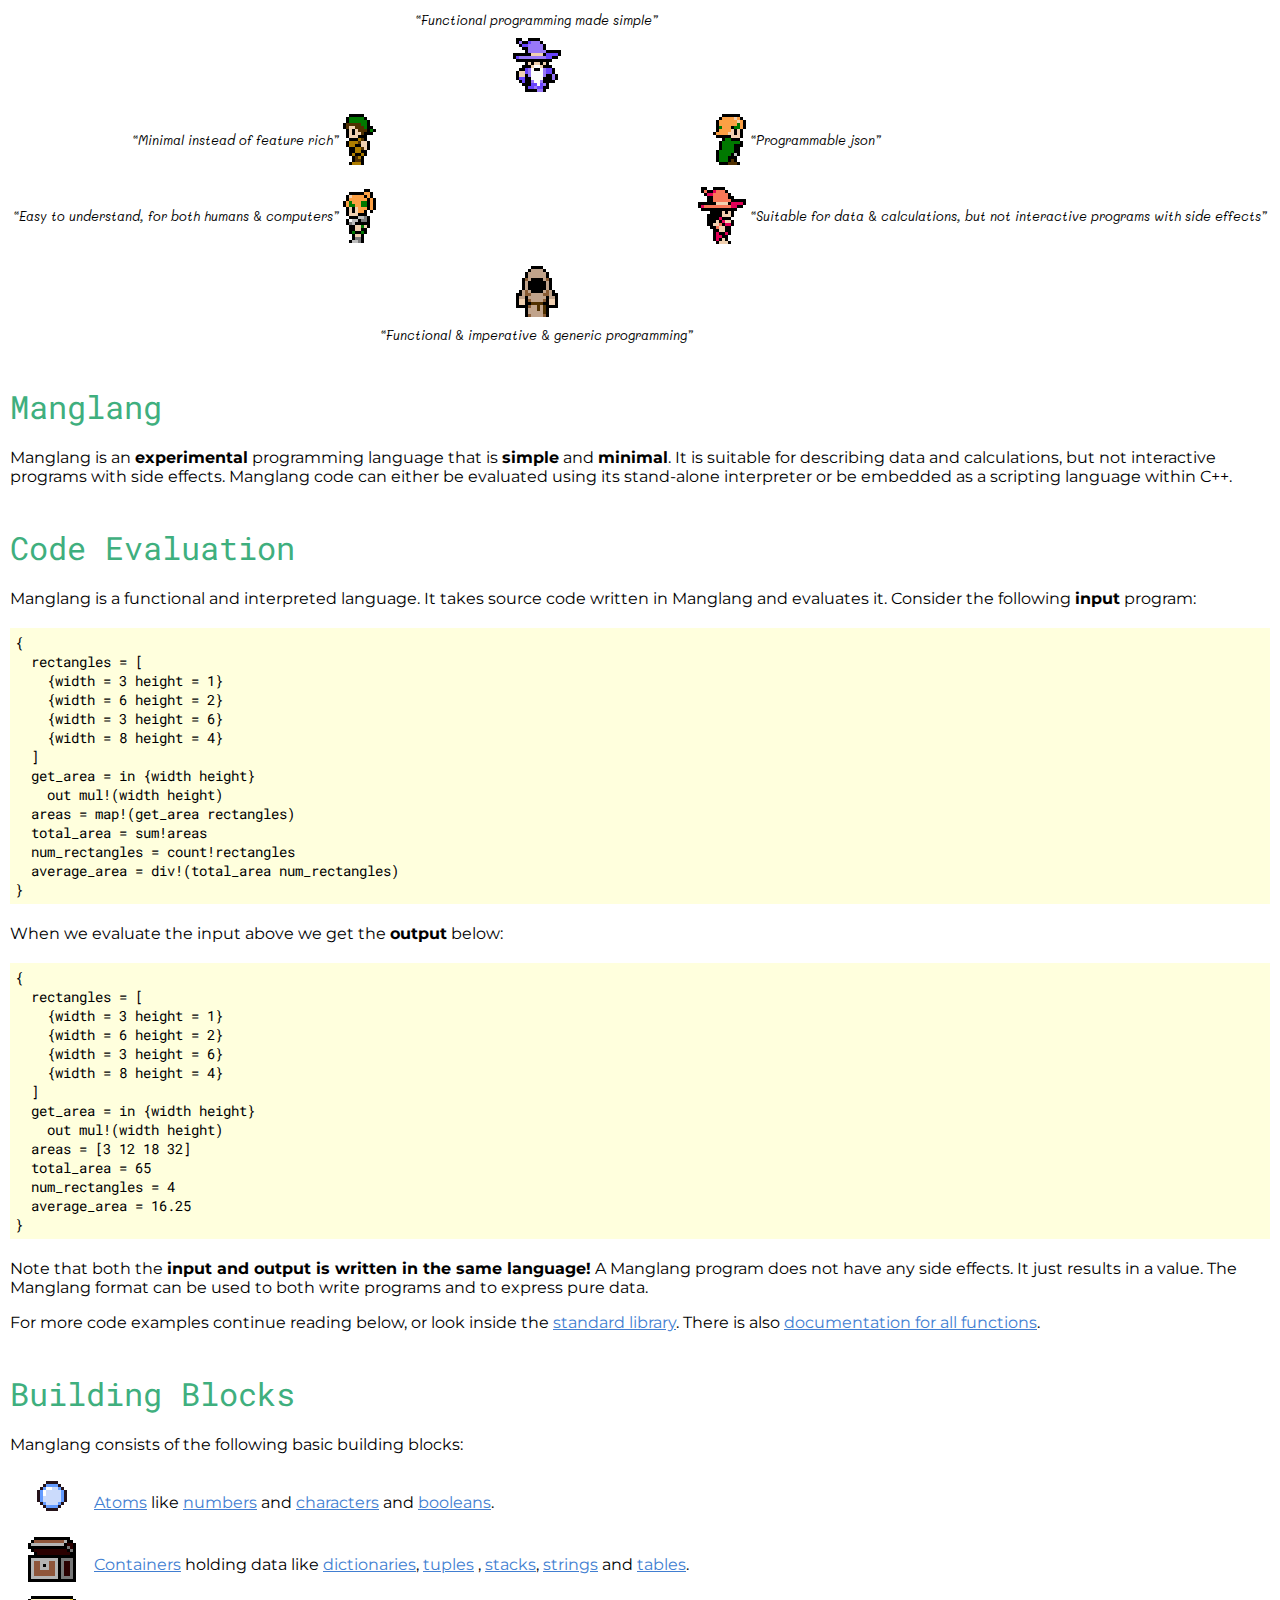
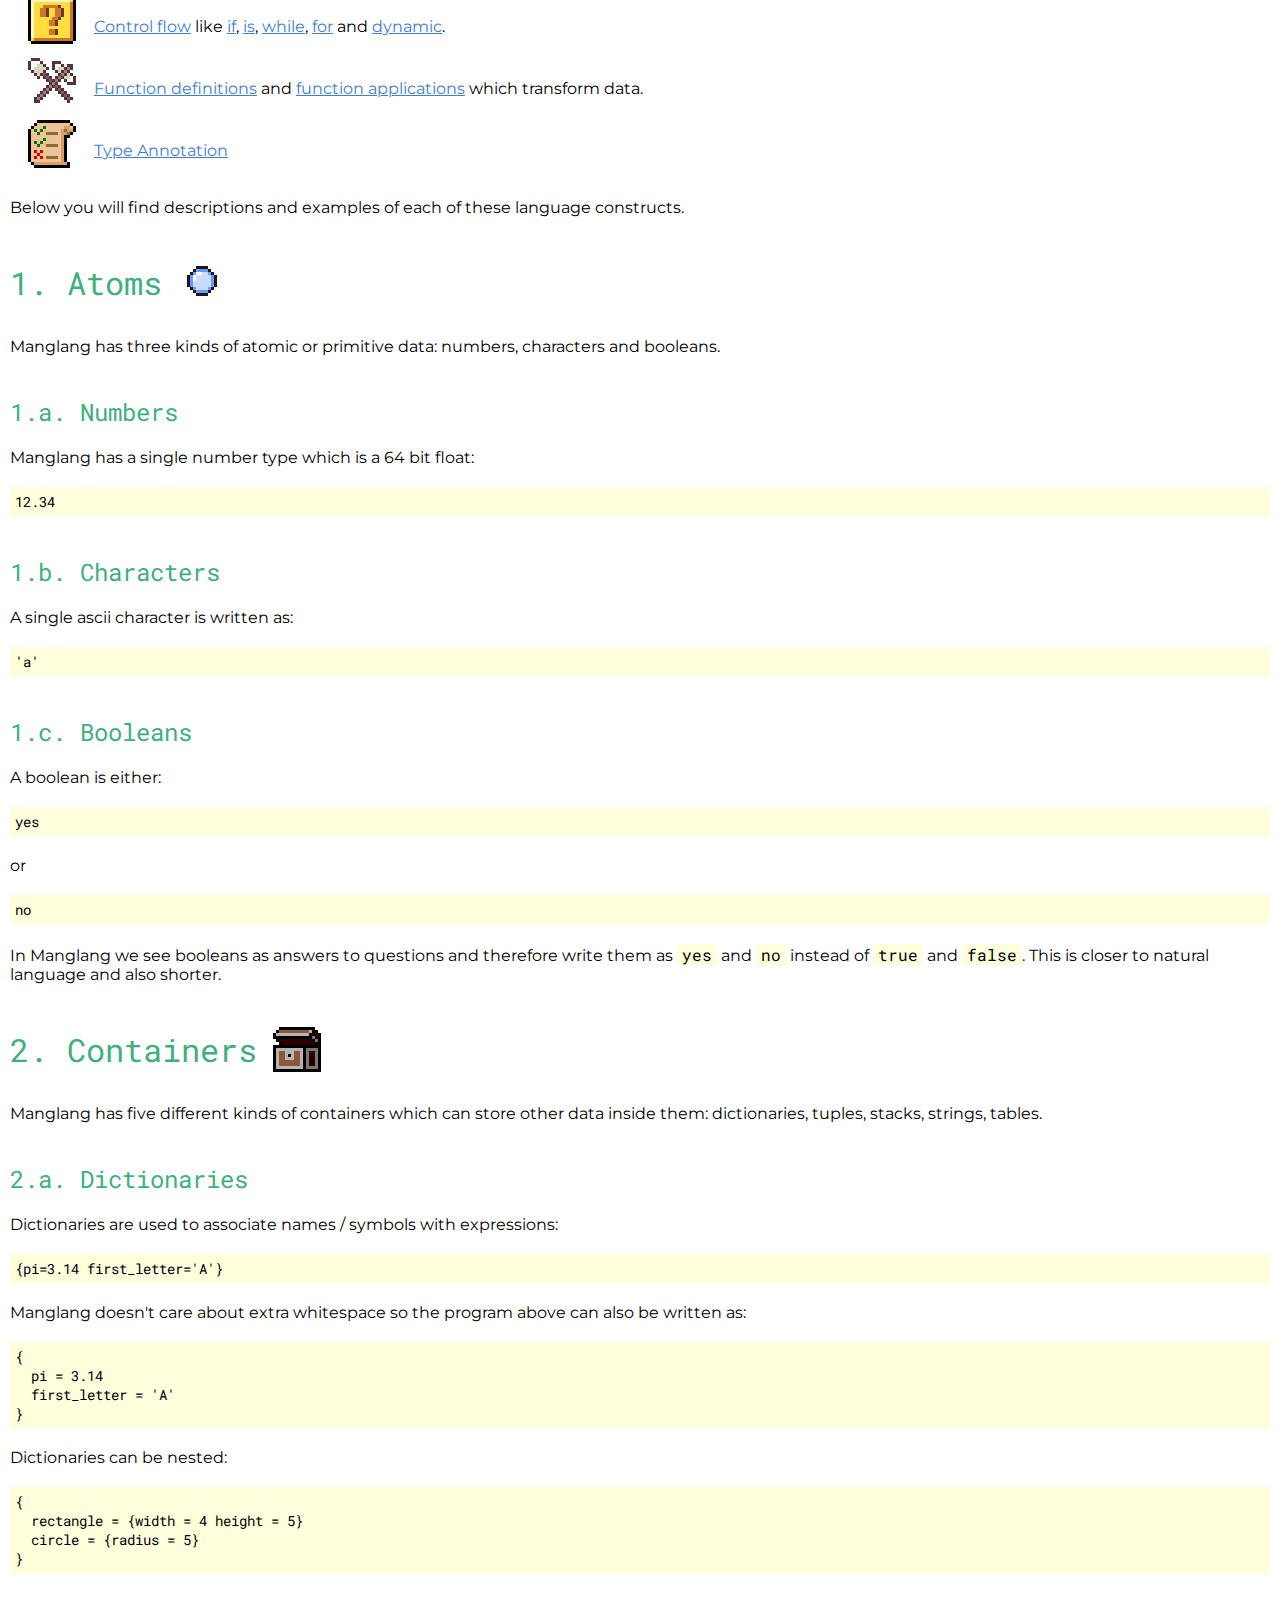
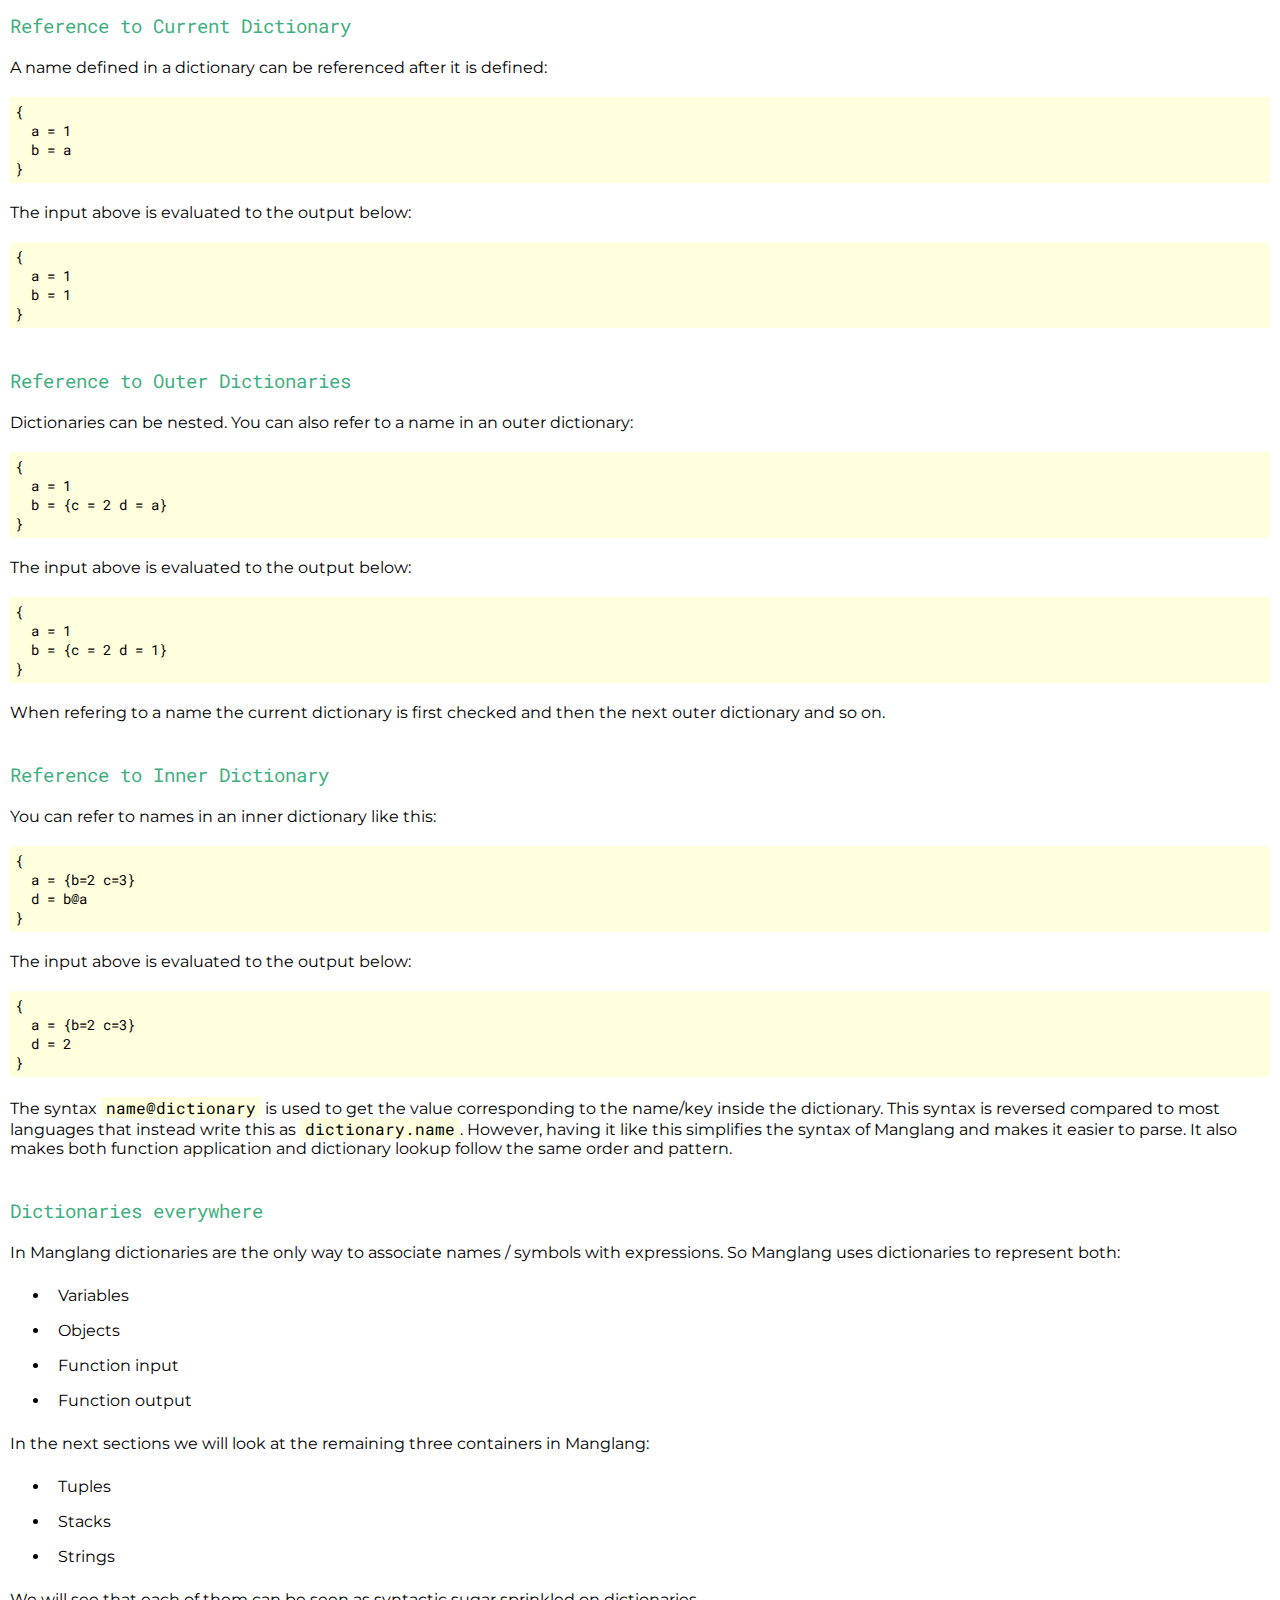
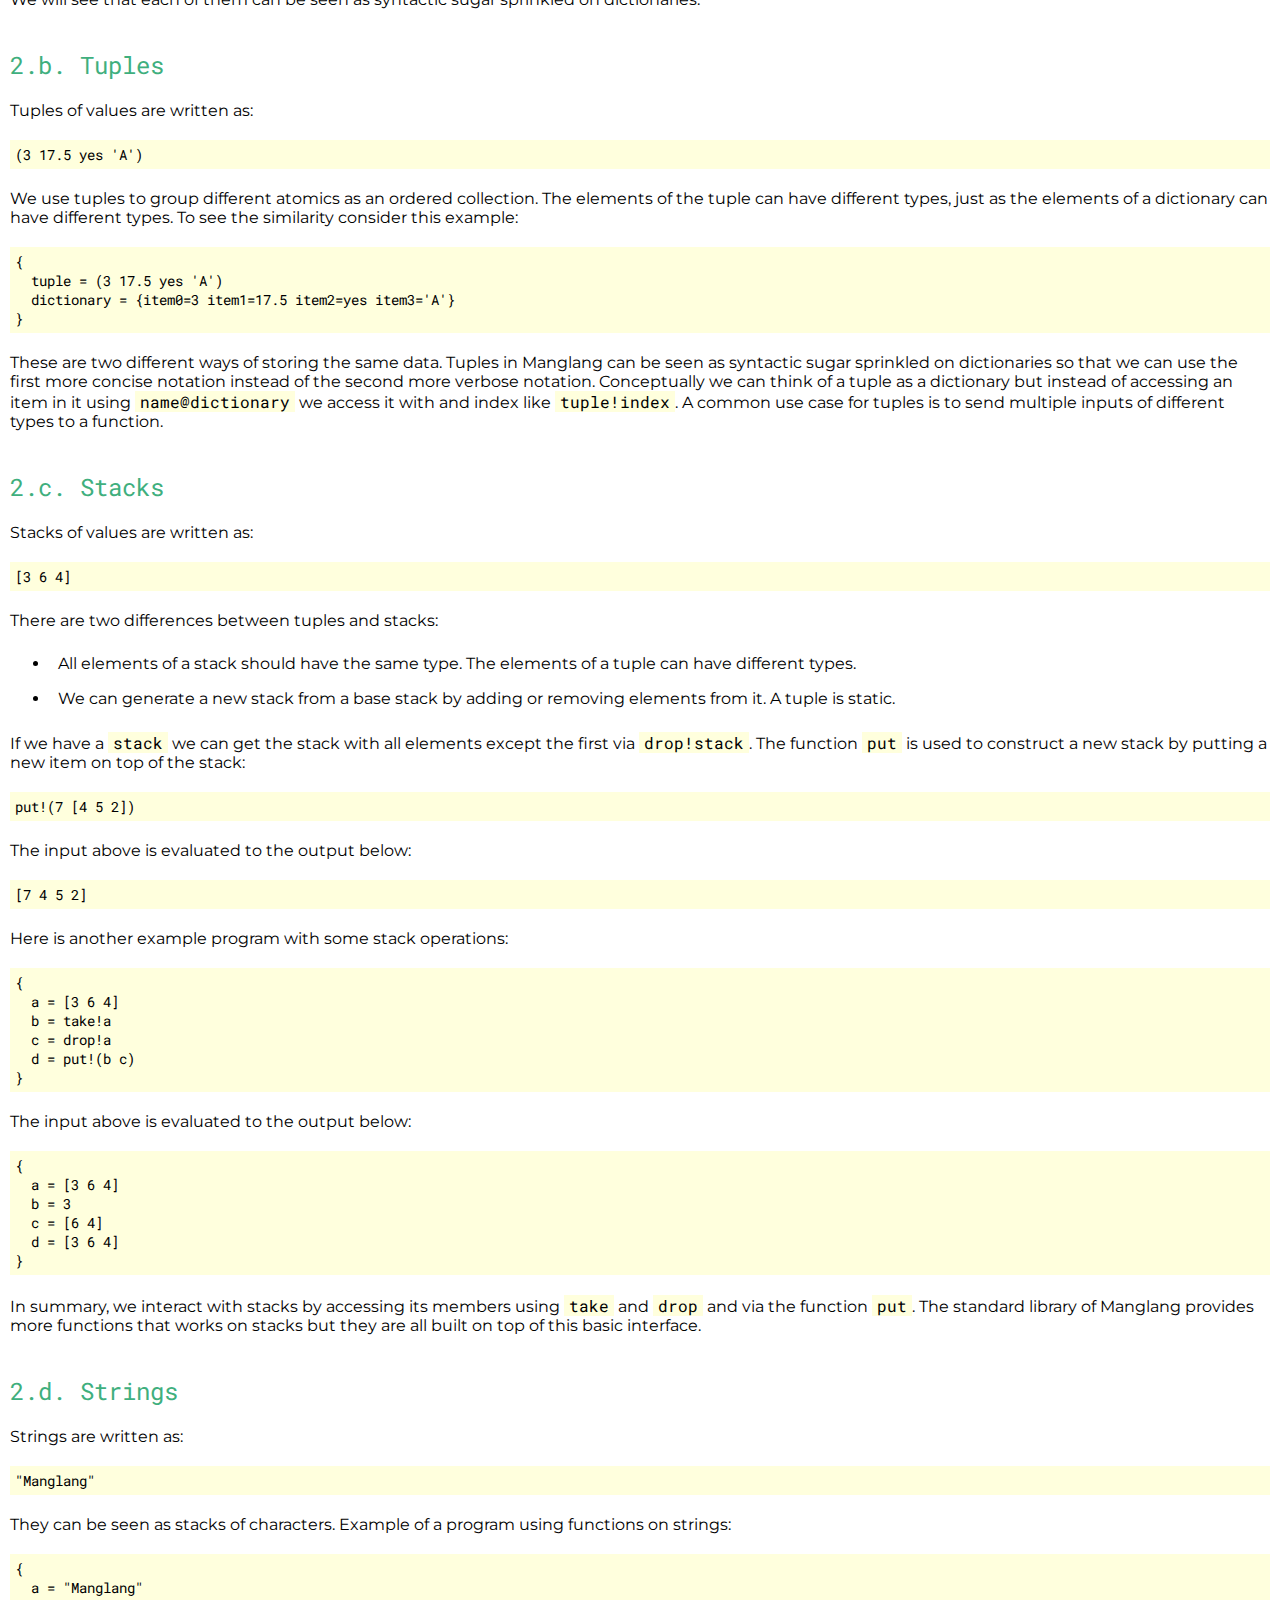
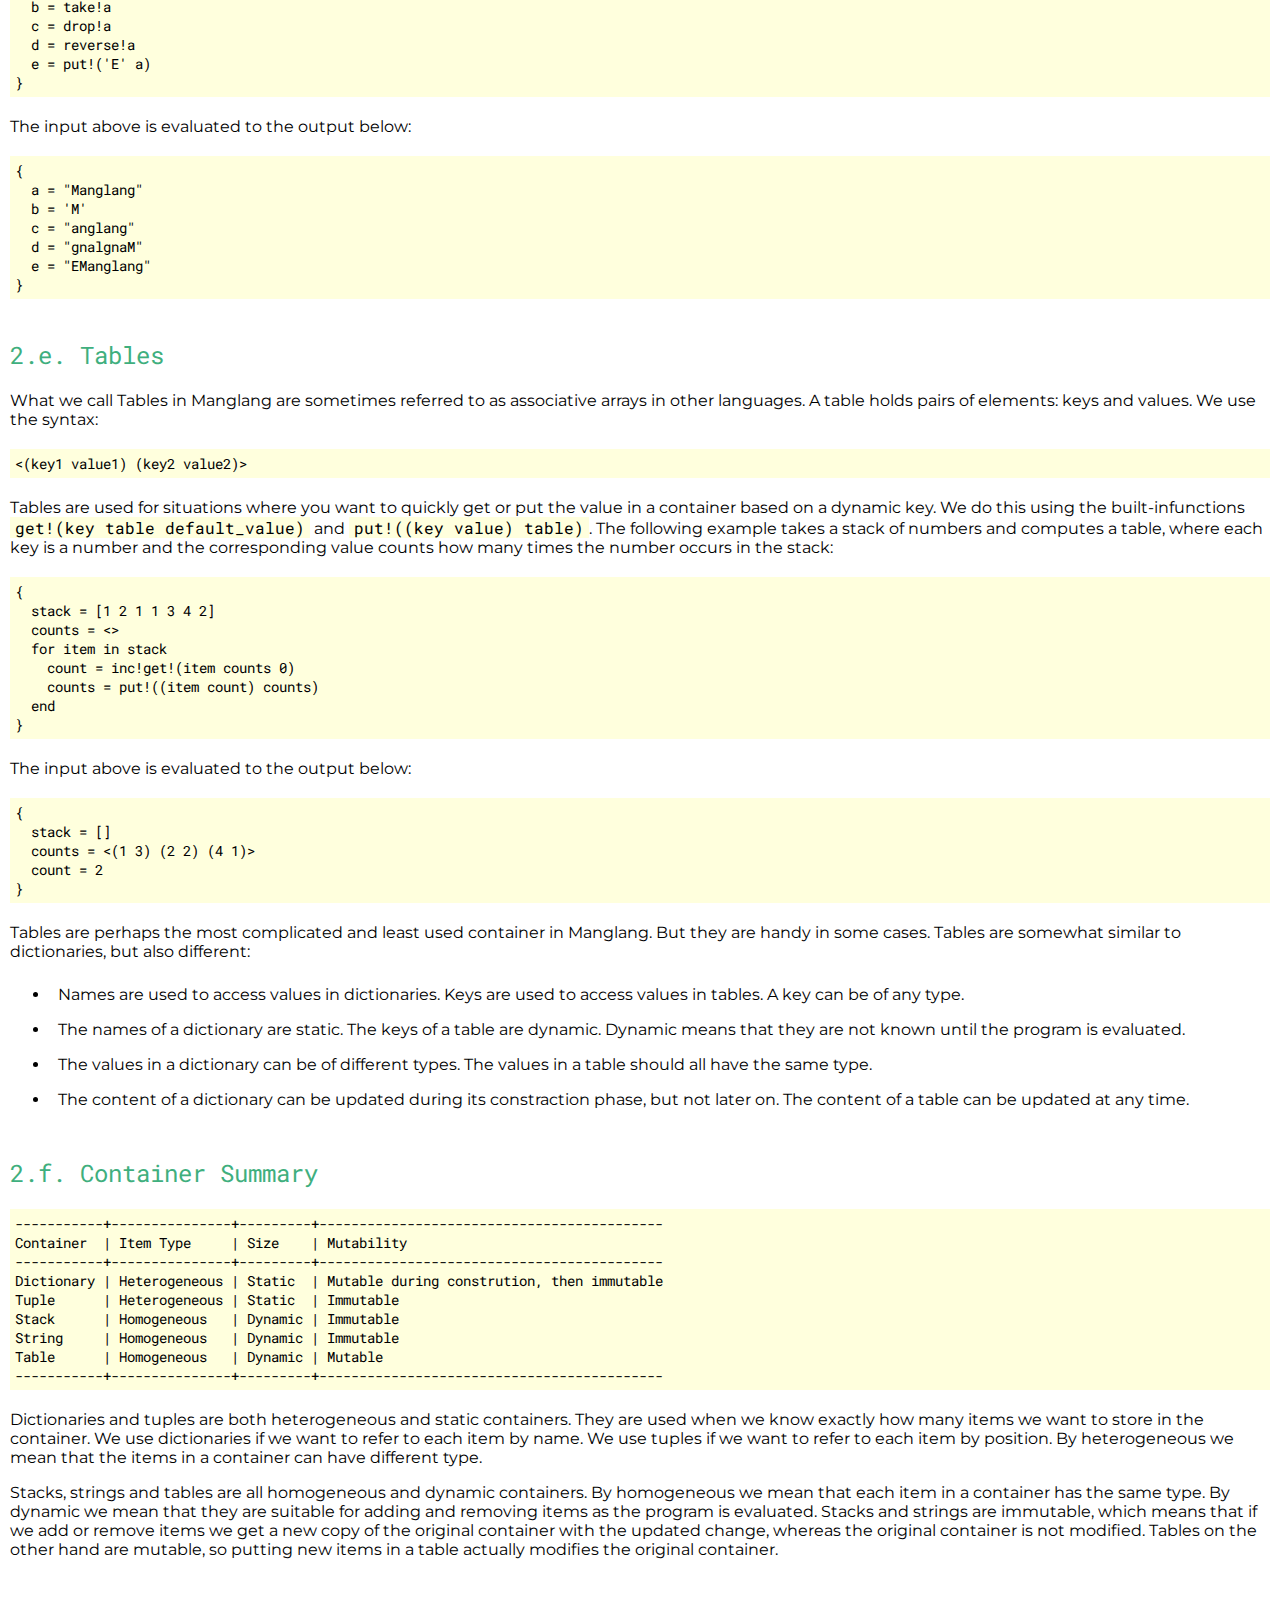
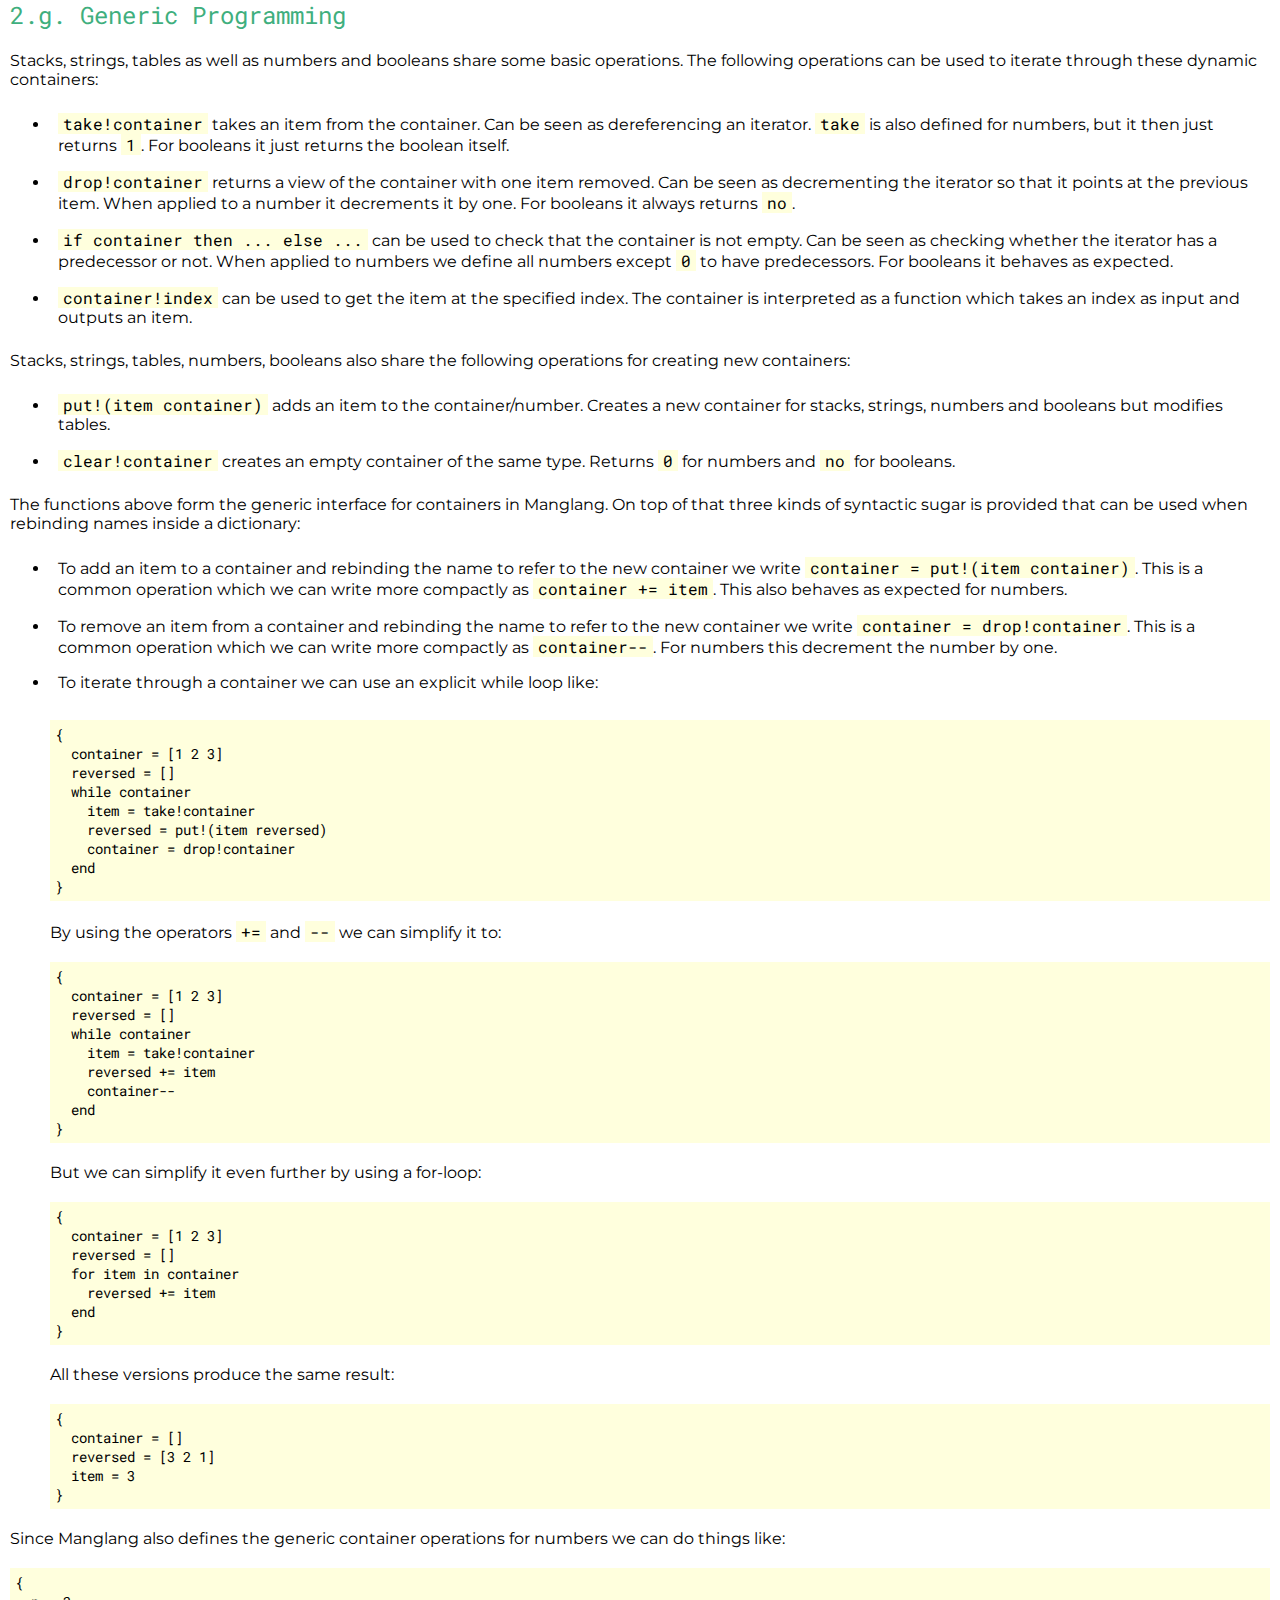
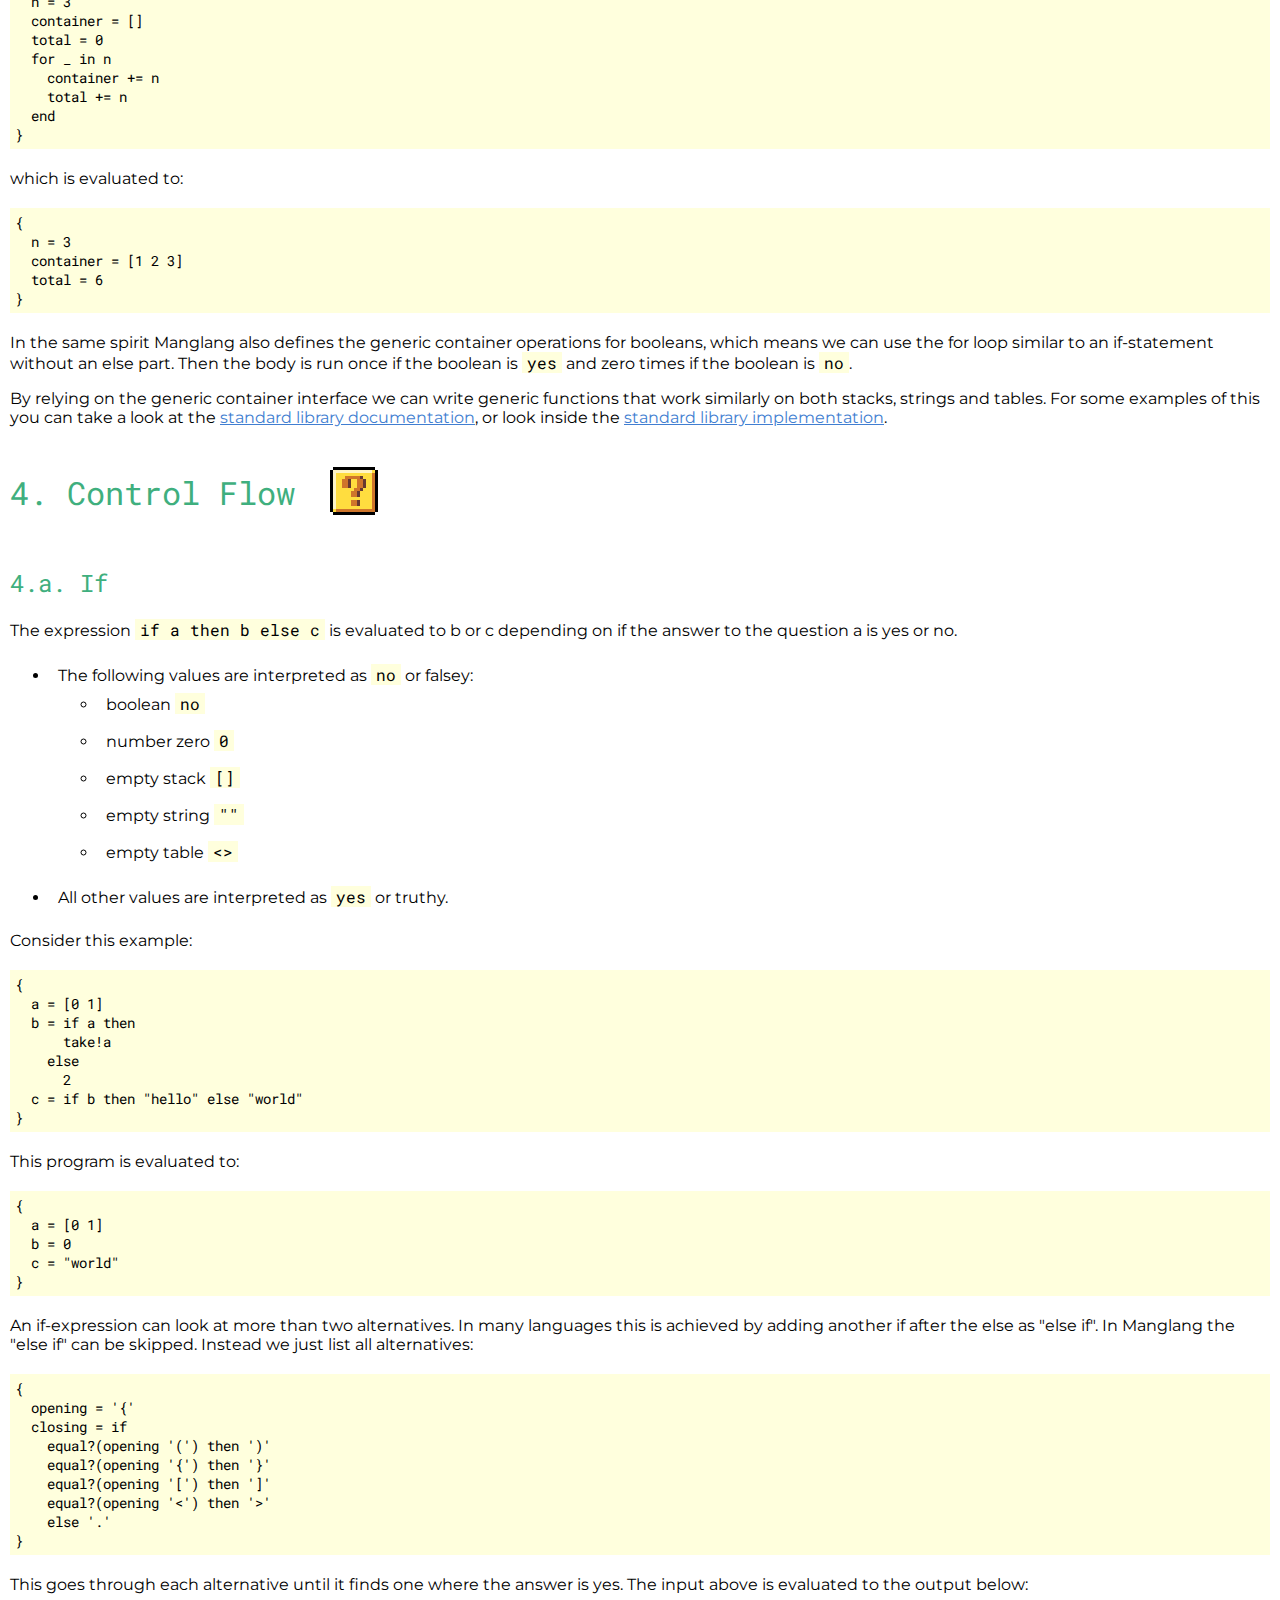
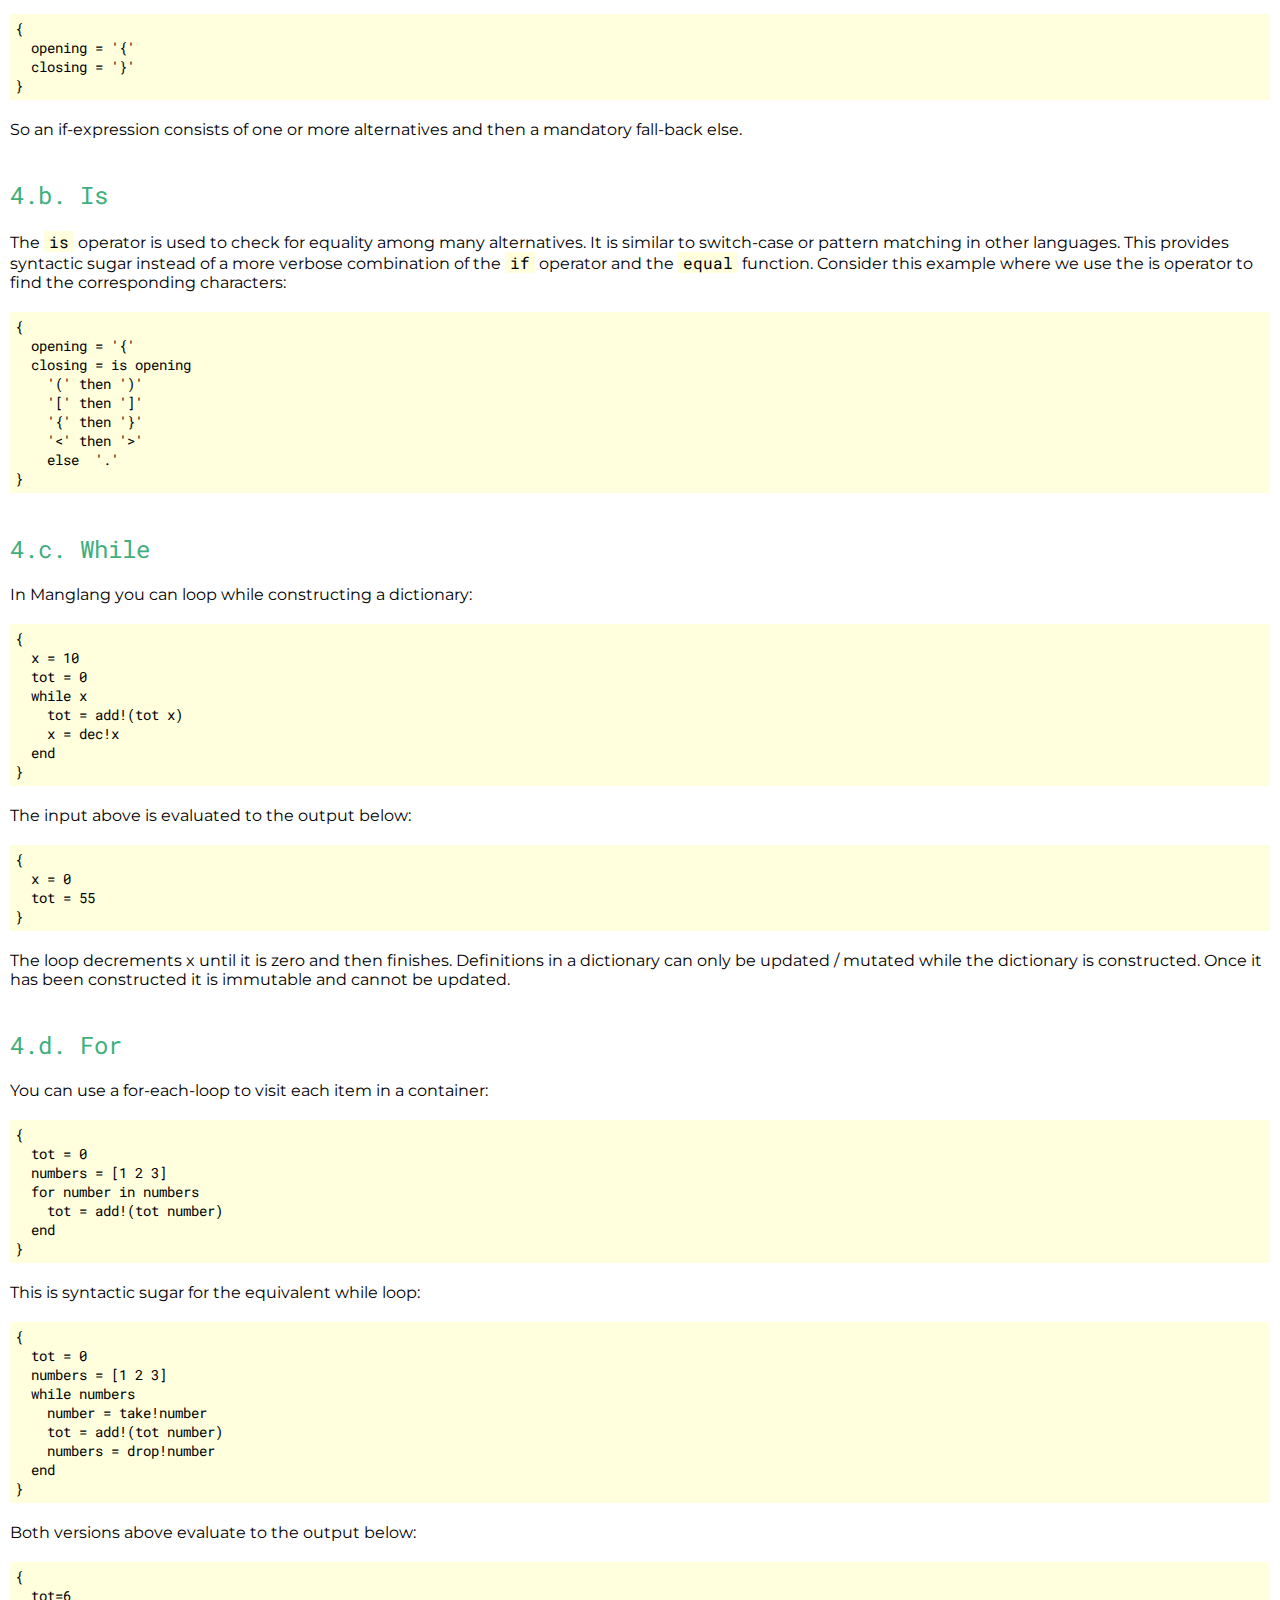
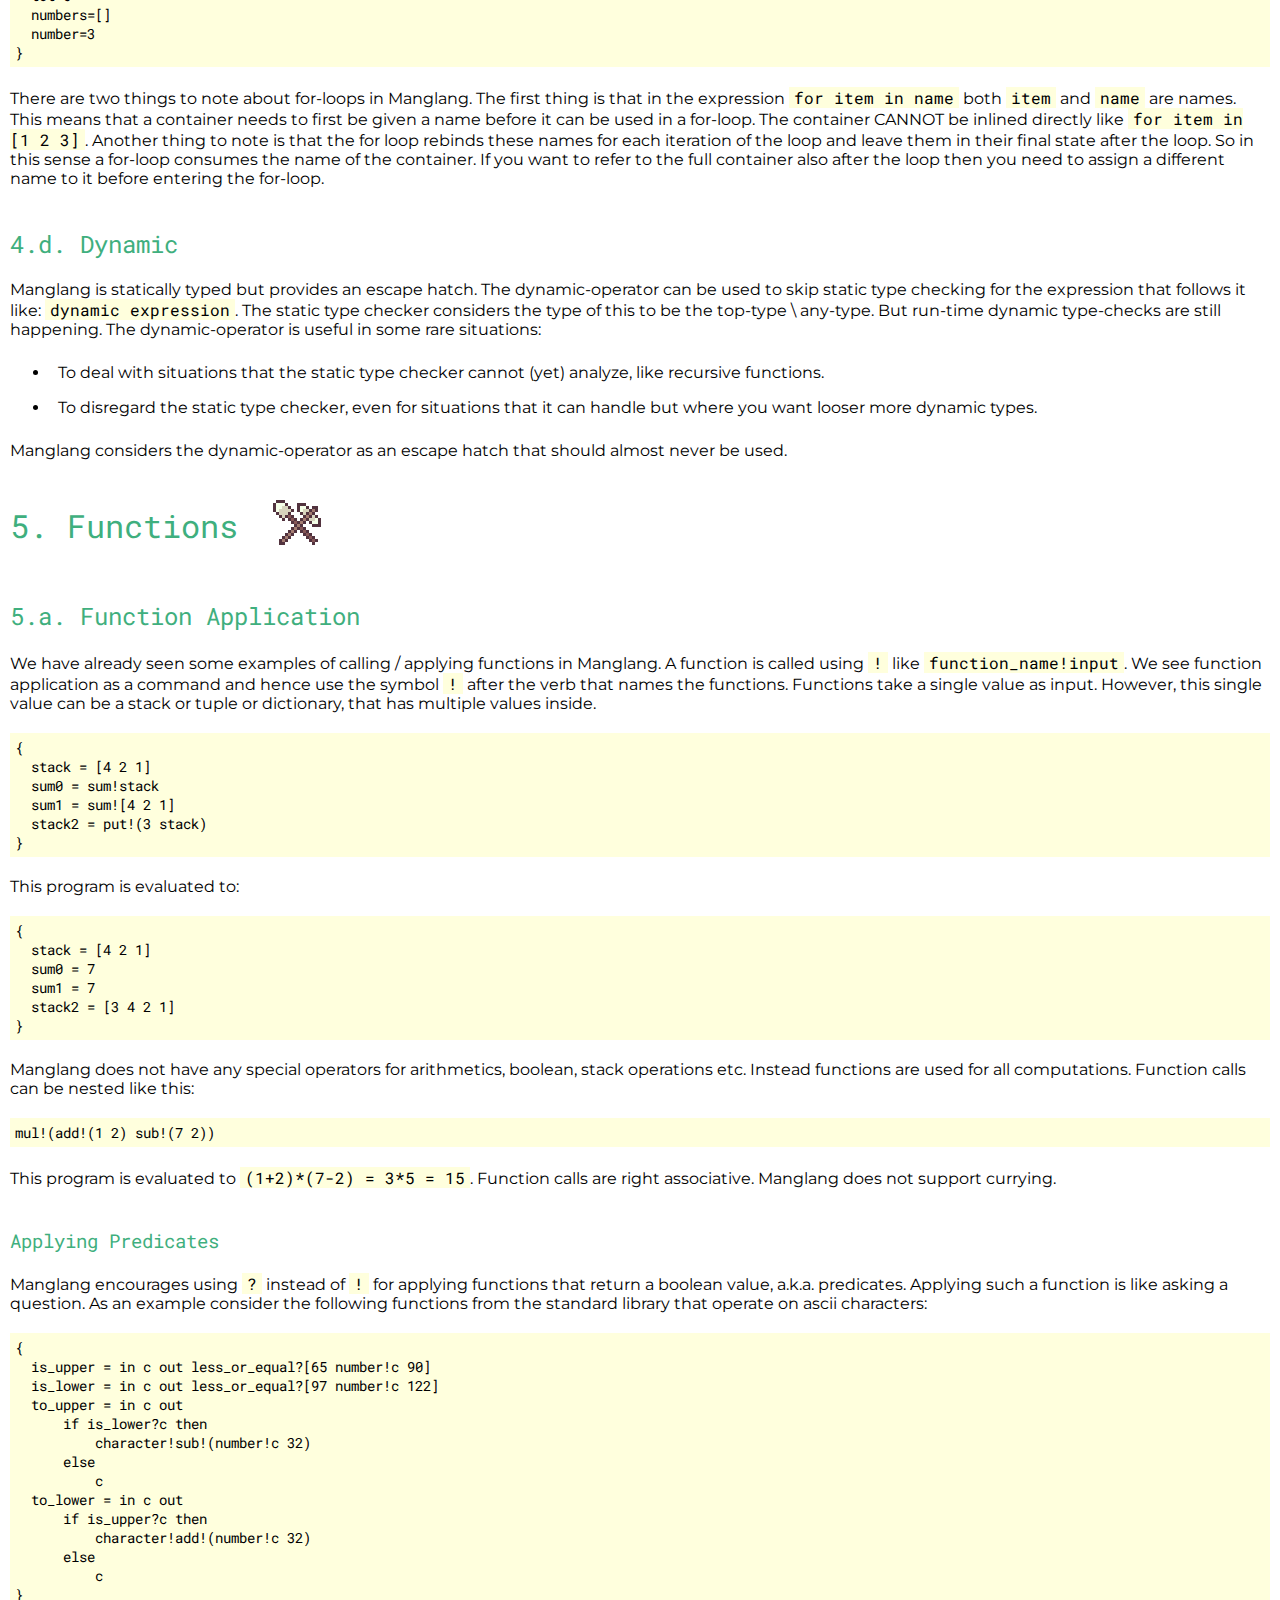
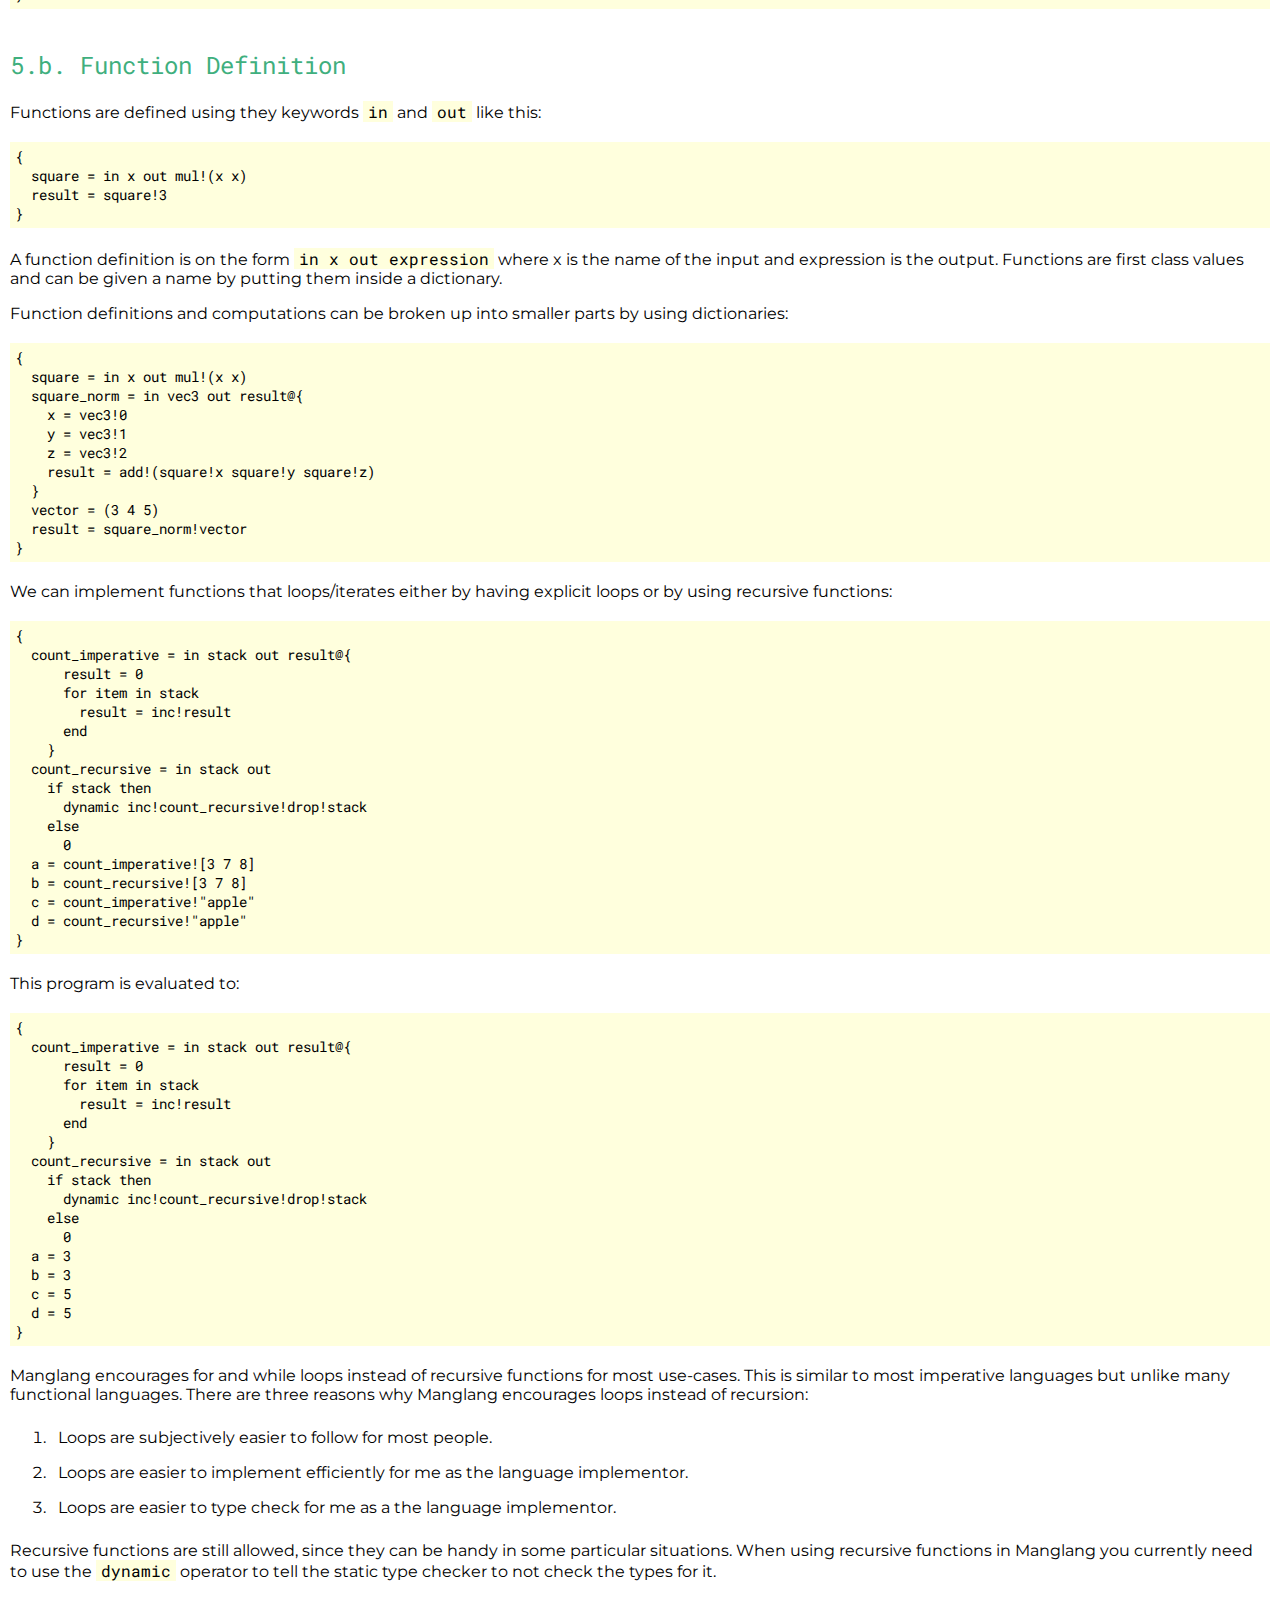
<file: docs/index.html>
<html>
<head>
<meta name="viewport" content="width=device-width, initial-scale=1.0">
<link rel="stylesheet" href="https://fonts.googleapis.com/css?family=Montserrat">
<link rel="stylesheet" href="https://fonts.googleapis.com/css?family=Roboto+Mono">
<link rel="stylesheet" href="https://fonts.googleapis.com/css?family=Mali">
<link rel="stylesheet" href="styles.css">
<title>Manglang</title>
</head>
<body>


<table width=100%>
<tr>
    <td>
    </td>
    <td>
    </td>
    <td align=center>
        <q>Functional programming made simple</q>
        <br>
        <img class="character" src="c6.png">
    </td>
    <td>
    </td>
    <td>
    </td>
</tr>
<tr>
    <td align=right>
        <q>Minimal instead of feature rich</q>
    </td>
    <td>
        <img class="character" src="c5.png">
    </td>
    <td>
    </td>
    <td align=right>
        <img class="character" src="c4.png">
    </td>
    <td>
        <q>Programmable json</q>
    </td>
</tr>
<tr>
    <td align=right>
        <q>Easy to understand, for both humans &amp; computers</q>
    </td>
    <td>
        <img class="character" src="c2.png">
    </td>
    <td>
    </td>
    <td align=right>
        <img class="character" src="c1.png">
    </td>
    <td>
        <q>Suitable for data &amp; calculations, but not interactive programs with side effects</q>
    </td>
</tr>
<tr>
    <td>
    </td>
    <td>
    </td>
    <td align=center>
        <img class="character" src="c3.png"><br>
        <q>Functional &amp; imperative &amp; generic programming</q>
    </td>
    <td>
    </td>
    <td>
    </td>
</tr>
</table>

<h1>Manglang</h1>
<p>
Manglang is an <b>experimental</b> programming language that is <b>simple</b> and <b>minimal</b>.
It is suitable for describing data and calculations, but not interactive programs with side effects. Manglang code can either be evaluated using its stand-alone interpreter or be embedded as a scripting language within C++.
</p>

<h1>Code Evaluation</h1>
<p>
Manglang is a functional and interpreted language.
It takes source code written in Manglang and evaluates it.
Consider the following <b>input</b> program:
</p>
<pre>
{
  rectangles = [
    {width = 3 height = 1}
    {width = 6 height = 2}
    {width = 3 height = 6}
    {width = 8 height = 4}
  ]
  get_area = in {width height}
    out mul!(width height)
  areas = map!(get_area rectangles)
  total_area = sum!areas
  num_rectangles = count!rectangles
  average_area = div!(total_area num_rectangles)
}
</pre>

<p>
When we evaluate the input above we get the <b>output</b> below:
</p>
<pre>
{
  rectangles = [
    {width = 3 height = 1}
    {width = 6 height = 2}
    {width = 3 height = 6}
    {width = 8 height = 4}
  ]
  get_area = in {width height}
    out mul!(width height)
  areas = [3 12 18 32]
  total_area = 65
  num_rectangles = 4
  average_area = 16.25
}
</pre>
<p>
Note that both the <b>input and output is written in the same language!</b> A Manglang program does not have any side effects. It just results in a value.
The Manglang format can be used to both write programs and to express pure data.
</p>
<p>
For more code examples continue reading below, or look inside the
<a href="https://github.com/mabur/mang_lang/blob/master/src/built_in_functions/standard_library.h">standard library</a>. There is also <a href="functions.html">documentation for all functions</a>.
</p>

<h1>Building Blocks</h1>
<p>
Manglang consists of the following basic building blocks:
</p>
<table>
<tr>
<td>
<img src="atom.png" width=48 height=48>
</td>
<td>
<a href="#atoms">Atoms</a> like <a href="#numbers">numbers</a> and <a href="#characters">characters</a> and <a href="#booleans">booleans</a>.
</td>
</tr>
<tr>
<td>
<img src="container2.png" width=48 height=48>
</td>
<td>
<a href="#containers">Containers</a> holding data like <a href="#dictionaries">dictionaries</a>, <a href="#tuples">tuples</a> , <a href="#stacks">stacks</a>, <a href="#strings">strings</a> and <a href="#tables">tables</a>.
</td>
</tr>
<tr>
<td>
<img src="control_flow.png" width=48 height=48>
</td>
<td>
<a href="#control_flow">Control flow</a> like <a href="#if">if</a>,  <a href="#is">is</a>, <a href="#while">while</a>, <a href="#for">for</a> and <a href="#dynamic">dynamic</a>.
</td>
</tr>
<tr>
<td>
<img src="function.png" width=48 height=48>
</td>
<td>
<a href="#function_definition">Function definitions</a> and <a href="#function_application">function applications</a> which transform data.
</td>
</tr>
<tr>
<td>
<img src="type_annotation.png" width=48 height=48>
</td>
<td>
<a href="#type_annotation">Type Annotation</a>
</td>
</tr>
</table>
<p>
Below you will find descriptions and examples of each of these language constructs.
</p>

<h1 id="atoms">1. Atoms<img src="atom.png" width=48 height=48></h1>
<p>
Manglang has three kinds of atomic or primitive data: numbers, characters and booleans.
</p>

<h2 id="numbers">1.a. Numbers</h2>
<p>
Manglang has a single number type which is a 64 bit float:
</p>
<pre>
12.34
</pre>

<h2 id="characters">1.b. Characters</h2>
<p>
A single ascii character is written as:
</p>
<pre>
'a'
</pre>

<h2 id="booleans">1.c. Booleans</h2>
<p>
A boolean is either:
<pre>
yes
</pre>
or
<pre>
no
</pre>
</p>
In Manglang we see booleans as answers to questions and therefore write them as <code>yes</code> and <code>no</code> instead of <code>true</code> and <code>false</code>. This is closer to natural language and also shorter.

<h1 id="containers">2. Containers<img src="container2.png" width=48 height=48></h1>
<p>
Manglang has five different kinds of containers which can store other data inside them: dictionaries, tuples, stacks, strings, tables.
</p>

<h2 id="dictionaries">2.a. Dictionaries</h2>
<p>
Dictionaries are used to associate names / symbols with expressions:
</p>
<pre>
{pi=3.14 first_letter='A'}
</pre>
<p>
Manglang doesn't care about extra whitespace so the program above can also be written as:
</p>
<pre>
{
  pi = 3.14
  first_letter = 'A'
}
</pre>
<p>
Dictionaries can be nested:
</p>
<pre>
{
  rectangle = {width = 4 height = 5}
  circle = {radius = 5}
}
</pre>

<h3 id="reference">Reference to Current Dictionary</h2>
<p>
A name defined in a dictionary can be referenced after it is defined:
</p>
<pre>
{
  a = 1
  b = a
}
</pre>
<p>
The input above is evaluated to the output below:
</p>
<pre>
{
  a = 1
  b = 1
}
</pre>
<h3 id="reference">Reference to Outer Dictionaries</h2>
<p>
Dictionaries can be nested. You can also refer to a name in an outer dictionary:
</p>
<pre>
{
  a = 1
  b = {c = 2 d = a}
}
</pre>
<p>
The input above is evaluated to the output below:
</p>
<pre>
{
  a = 1
  b = {c = 2 d = 1}
}
</pre>
<p>
When refering to a name the current dictionary is first checked and then the next outer dictionary and so on.
</p>

<h3 id="child_reference">Reference to Inner Dictionary</h2>
<p>
You can refer to names in an inner dictionary like this:
</p>
<pre>
{
  a = {b=2 c=3}
  d = b@a
}
</pre>
<p>
The input above is evaluated to the output below:
</p>
<pre>
{
  a = {b=2 c=3}
  d = 2
}
</pre>
<p>
The syntax <code>name@dictionary</code> is used to get the value corresponding to the name/key inside the dictionary.
This syntax is reversed compared to most languages that instead write this as <code>dictionary.name</code>.
However, having it like this simplifies the syntax of Manglang and makes it easier to parse.
It also makes both function application and dictionary lookup follow the same order and pattern. 
</p>

<h3>Dictionaries everywhere</h3>
<p>
In Manglang dictionaries are the only way to associate names / symbols with expressions.
So Manglang uses dictionaries to represent both:
<ul>
<li>Variables</li>
<li>Objects</li>
<li>Function input</li>
<li>Function output</li>
</ul>
In the next sections we will look at the remaining three containers in Manglang:
<ul>
<li>Tuples</li>
<li>Stacks</li>
<li>Strings</li>
</ul>
We will see that each of them can be seen as syntactic sugar sprinkled on dictionaries.
</p>

<h2 id="tuples">2.b. Tuples</h2>
<p>Tuples of values are written as:</p>
<pre>
(3 17.5 yes 'A')
</pre>
<p>
We use tuples to group different atomics as an ordered collection. The elements of the tuple can have different types, just as the elements of a dictionary can have different types. To see the similarity consider this example:
</p>
<pre>
{
  tuple = (3 17.5 yes 'A')
  dictionary = {item0=3 item1=17.5 item2=yes item3='A'}
}
</pre>
These are two different ways of storing the same data.
Tuples in Manglang can be seen as syntactic sugar sprinkled on dictionaries so that we can use the first more concise notation instead of the second more verbose notation.
Conceptually we can think of a tuple as a dictionary but instead of accessing an item in it using <code>name@dictionary</code> we access it with and index like <code>tuple!index</code>. A common use case for tuples is to send multiple inputs of different types to a function.

<h2 id="stacks">2.c. Stacks</h2>
<p>Stacks of values are written as:</p>
<pre>
[3 6 4]
</pre>
There are two differences between tuples and stacks:
<ul>
<li>All elements of a stack should have the same type. The elements of a tuple can have different types.</li>
<li>We can generate a new stack from a base stack by adding or removing elements from it. A tuple is static.</li>
</ul>
</p>
<p>
If we have a <code>stack</code> we can get the stack with all elements except the first via <code>drop!stack</code>. The function <code>put</code> is used to construct a new stack by putting a new item on top of the stack:
</p>
<pre>
put!(7 [4 5 2])
</pre>
The input above is evaluated to the output below:
<pre>
[7 4 5 2]
</pre>
<p>Here is another example program with some stack operations:</p>
<pre>
{
  a = [3 6 4]
  b = take!a
  c = drop!a
  d = put!(b c) 
}
</pre>
<p>The input above is evaluated to the output below:</p>
<pre>
{
  a = [3 6 4]
  b = 3
  c = [6 4]
  d = [3 6 4]
}
</pre>
In summary, we interact with stacks by accessing its members using <code>take</code> and <code>drop</code> and via the function <code>put</code>. The standard library of Manglang provides more functions that works on stacks but they are all built on top of this basic interface.

<h2 id="strings">2.d. Strings</h2>
<p>
Strings are written as:
</p>
<pre>
"Manglang"
</pre>
<p>
They can be seen as stacks of characters. Example of a program using functions on strings:
</p>
<pre>
{
  a = "Manglang"
  b = take!a
  c = drop!a
  d = reverse!a
  e = put!('E' a)
}
</pre>
The input above is evaluated to the output below:
<pre>
{
  a = "Manglang"
  b = 'M'
  c = "anglang"
  d = "gnalgnaM"
  e = "EManglang"
}
</pre>

<h2 id="tables">2.e. Tables</h2>
<p>
What we call Tables in Manglang are sometimes referred to as associative arrays in other languages. A table holds pairs of elements: keys and values. We use the syntax:
<pre>
&lt;(key1 value1) (key2 value2)&gt;
</pre>
Tables are used for situations where you want to quickly get or put the value in a container based on a dynamic key. We do this using the built-infunctions <code>get!(key table default_value)</code> and <code>put!((key value) table)</code>. The following example takes a stack of numbers and computes a table, where each key is a number and the corresponding value counts how many times the number occurs in the stack:
<pre>
{
  stack = [1 2 1 1 3 4 2]
  counts = <>
  for item in stack
    count = inc!get!(item counts 0)
    counts = put!((item count) counts)
  end
}
</pre>
The input above is evaluated to the output below:
<pre>
{
  stack = []
  counts = <(1 3) (2 2) (4 1)>
  count = 2
}
</pre>
Tables are perhaps the most complicated and least used container in Manglang. But they are handy in some cases.
Tables are somewhat similar to dictionaries, but also different:
<ul>
<li>Names are used to access values in dictionaries. Keys are used to access values in tables. A key can be of any type.</li>
<li>The names of a dictionary are static. The keys of a table are dynamic. Dynamic means that they are not known until the program is evaluated.</li>
<li>The values in a dictionary can be of different types. The values in a table should all have the same type.</li>
<li>The content of a dictionary can be updated during its constraction phase, but not later on. The content of a table can be updated at any time.</li>
</ul>

<h2 id="container_summary">2.f. Container Summary</h2>
<pre>
-----------+---------------+---------+-------------------------------------------
Container  | Item Type     | Size    | Mutability
-----------+---------------+---------+-------------------------------------------
Dictionary | Heterogeneous | Static  | Mutable during constrution, then immutable
Tuple      | Heterogeneous | Static  | Immutable
Stack      | Homogeneous   | Dynamic | Immutable
String     | Homogeneous   | Dynamic | Immutable
Table      | Homogeneous   | Dynamic | Mutable  
-----------+---------------+---------+-------------------------------------------
</pre>
<p>
Dictionaries and tuples are both heterogeneous and static containers. They are used when we know exactly how many items we want to store in the container. We use dictionaries if we want to refer to each item by name. We use tuples if we want to refer to each item by position. By heterogeneous we mean that the items in a container can have different type.
</p>
<p>
Stacks, strings and tables are all homogeneous and dynamic containers.

By homogeneous we mean that each item in a container has the same type.

By dynamic we mean that they are suitable for adding and removing items as the program is evaluated.

Stacks and strings are immutable, which means that if we add or remove items we get a new copy of the original container with the updated change, whereas the original container is not modified. Tables on the other hand are mutable, so putting new items in a table actually modifies the original container.
</p>

<h2 id="generic_programming">2.g. Generic Programming</h2>
<p>
Stacks, strings, tables as well as numbers and booleans share some basic operations. The following operations can be used to iterate through these dynamic containers:
<ul>
<li><code>take!container</code> takes an item from the container. Can be seen as dereferencing an iterator. <code>take</code> is also defined for numbers, but it then just returns <code>1</code>. For booleans it just returns the boolean itself.</li>
<li><code>drop!container</code> returns a view of the container with one item removed. Can be seen as decrementing the iterator so that it points at the previous item. When applied to a number it decrements it by one. For booleans it always returns <code>no</code>.</li>
<li><code>if container then ... else ...</code> can be used to check that the container is not empty. Can be seen as checking whether the iterator has a predecessor or not. When applied to numbers we define all numbers except <code>0</code> to have predecessors. For booleans it behaves as expected.</li>
<li><code>container!index</code> can be used to get the item at the specified index. The container is interpreted as a function which takes an index as input and outputs an item.</li>
</ul>
<p>
Stacks, strings, tables, numbers, booleans also share the following operations for creating new containers:
</p>
<ul>
<li><code>put!(item container)</code> adds an item to the container/number. Creates a new container for stacks, strings, numbers and booleans but modifies tables.</li>
<li><code>clear!container</code> creates an empty container of the same type. Returns <code>0</code> for numbers and <code>no</code> for booleans.</li>
</ul>
</p>

<p>
The functions above form the generic interface for containers in Manglang. On top of that three kinds of syntactic sugar is provided that can be used when rebinding names inside a dictionary:
</p>
<ul>
<li>To add an item to a container and rebinding the name to refer to the new container we write <code>container = put!(item container)</code>. This is a common operation which we can write more compactly as <code>container += item</code>. This also behaves as expected for numbers.</li>
<li>To remove an item from a container and rebinding the name to refer to the new container we write <code>container = drop!container</code>. This is a common operation which we can write more compactly as <code>container--</code>. For numbers this decrement the number by one.</li>
<li>To iterate through a container we can use an explicit while loop like:</li>
<pre>
{
  container = [1 2 3]
  reversed = []
  while container
    item = take!container
    reversed = put!(item reversed)
    container = drop!container
  end
}
</pre>
By using the operators <code>+=</code> and <code>--</code> we can simplify it to:
<pre>
{
  container = [1 2 3]
  reversed = []
  while container
    item = take!container
    reversed += item
    container--
  end
}
</pre>
But we can simplify it even further by using a for-loop:
<pre>
{
  container = [1 2 3]
  reversed = []
  for item in container
    reversed += item
  end
}
</pre>
All these versions produce the same result:
<pre>
{
  container = []
  reversed = [3 2 1]
  item = 3
}
</pre>
</ul>
<p>
Since Manglang also defines the generic container operations for numbers we can do things like:
</p>
<pre>
{
  n = 3
  container = []
  total = 0
  for _ in n
    container += n
    total += n
  end
}
</pre>
which is evaluated to:
<pre>
{
  n = 3
  container = [1 2 3]
  total = 6
}
</pre>
<p>
In the same spirit Manglang also defines the generic container operations for booleans, which means we can use the for loop similar to an if-statement without an else part. Then the body is run once if the boolean is <code>yes</code> and zero times if the boolean is <code>no</code>.
</p>
<p>
By relying on the generic container interface we can write generic functions that work similarly on both stacks, strings and tables. For some examples of this you can take a look at the <a href="functions.html">standard library documentation</a>,  or look inside the
<a href="https://github.com/mabur/mang_lang/blob/master/src/built_in_functions/standard_library.h">standard library implementation</a>.
</p>

<h1 id="control_flow">4. Control Flow <img src="control_flow.png" width=48 height=48></h1>

<h2 id="if">4.a. If</h2>
<p>
The expression <code>if a then b else c</code> is evaluated to b or c depending on if the answer to the question a is yes or no.
<ul>
<li>
The following values are interpreted as <code>no</code> or falsey:
    <ul>
        <li>boolean <code>no</code></li>
        <li>number zero <code>0</code></li>
        <li>empty stack <code>[]</code></li>
        <li>empty string <code>""</code> </li>
        <li>empty table <code>&lt;&gt;</code> </li>
    </ul>
</li>
<li>
All other values are interpreted as <code>yes</code> or truthy.
</li>
</ul>
Consider this example:
</p>
<pre>
{
  a = [0 1]
  b = if a then
      take!a
    else
      2
  c = if b then "hello" else "world"
}
</pre>
<p>
This program is evaluated to:
</p>
<pre>
{
  a = [0 1]
  b = 0
  c = "world"
}
</pre>
An if-expression can look at more than two alternatives. In many languages this is achieved by adding another if after the else as "else if". In Manglang the "else if" can be skipped. Instead we just list all alternatives:
<pre>
{
  opening = '{'
  closing = if
    equal?(opening '(') then ')'
    equal?(opening '{') then '}'
    equal?(opening '[') then ']'
    equal?(opening '<') then '>'
    else '.'
}
</pre>
This goes through each alternative until it finds one where the answer is yes. The input above is evaluated to the output below:
<pre>
{
  opening = '{'
  closing = '}'
}
</pre>
So an if-expression consists of one or more alternatives and then a mandatory fall-back else.

<h2 id="is">4.b. Is</h2>
<p>
The <code>is</code> operator is used to check for equality among many alternatives. It is similar to switch-case or pattern matching in other languages.
This provides syntactic sugar instead of a more verbose combination of the <code>if</code> operator and the <code>equal</code> function. Consider this example where we use the is operator to find the corresponding characters:
</p>
<pre>
{
  opening = '{'
  closing = is opening
    '(' then ')'
    '[' then ']'
    '{' then '}'
    '<' then '>'
    else  '.'
}
</pre>

<h2 id="while">4.c. While</h2>
<p>
In Manglang you can loop while constructing a dictionary:
</p>
<pre>
{
  x = 10
  tot = 0
  while x
    tot = add!(tot x)
    x = dec!x
  end
}
</pre>
The input above is evaluated to the output below:
<pre>
{
  x = 0
  tot = 55
}
</pre>
<p>
The loop decrements x until it is zero and then finishes.
Definitions in a dictionary can only be updated / mutated while the dictionary is constructed.
Once it has been constructed it is immutable and cannot be updated.
</p>

<h2 id="for">4.d. For</h2>
<p>
You can use a for-each-loop to visit each item in a container:
</p>
<pre>
{
  tot = 0
  numbers = [1 2 3]
  for number in numbers
    tot = add!(tot number)
  end
}
</pre>
This is syntactic sugar for the equivalent while loop:
<pre>
{
  tot = 0
  numbers = [1 2 3]
  while numbers
    number = take!number
    tot = add!(tot number)
    numbers = drop!number
  end
}
</pre>
Both versions above evaluate to the output below:
<pre>
{
  tot=6
  numbers=[]
  number=3
}
</pre>

<p>
There are two things to note about for-loops in Manglang. The first thing is that in the expression <code>for item in name</code> both <code>item</code> and <code>name</code> are names. This means that a container needs to first be given a name before it can be used in a for-loop. The container CANNOT be inlined directly like <code>for item in [1 2 3]</code>. Another thing to note is that the for loop rebinds these names for each iteration of the loop and leave them in their final state after the loop. So in this sense a for-loop consumes the name of the container. If you want to refer to the full container also after the loop then you need to assign a different name to it before entering the for-loop.
</p>

<h2 id="dynamic">4.d. Dynamic</h2>
<p>
Manglang is statically typed but provides an escape hatch. The dynamic-operator can be used to skip static type checking for the expression that follows it like: <code>dynamic expression</code>. The static type checker considers the type of this to be the top-type \ any-type. But run-time dynamic type-checks are still happening. The dynamic-operator is useful in some rare situations:
<ul>
    <li>To deal with situations that the static type checker cannot (yet) analyze, like recursive functions.</li>
    <li>To disregard the static type checker, even for situations that it can handle but where you want looser more dynamic types.</li>
</ul>
Manglang considers the dynamic-operator as an escape hatch that should almost never be used.
</p>

<h1 id="functions">5. Functions <img src="function.png" width=48 height=48></h1>

<h2 id="function_application">5.a. Function Application</h2>
<p>
We have already seen some examples of calling / applying functions in Manglang.
A function is called using <code>!</code> like <code>function_name!input</code>.
We see function application as a command and hence use the symbol <code>!</code> after the verb that names the functions.
Functions take a single value as input.
However, this single value can be a stack or tuple or dictionary, that has multiple values inside.
</p>
<pre>
{
  stack = [4 2 1]
  sum0 = sum!stack
  sum1 = sum![4 2 1]
  stack2 = put!(3 stack)
}
</pre>
<p>
This program is evaluated to:
</p>
<pre>
{
  stack = [4 2 1]
  sum0 = 7
  sum1 = 7
  stack2 = [3 4 2 1]
}
</pre>
<p>
Manglang does not have any special operators for arithmetics, boolean, stack operations etc.
Instead functions are used for all computations.
Function calls can be nested like this:
</p>
<pre>
mul!(add!(1 2) sub!(7 2))
</pre>
<p>
This program is evaluated to <code>(1+2)*(7-2) = 3*5 = 15</code>.
Function calls are right associative.
Manglang does not support currying.

<h3>Applying Predicates</h2>
Manglang encourages using <code>?</code> instead of <code>!</code> for applying functions that return a boolean value, a.k.a. predicates. Applying such a function is like asking a question. As an example consider the following functions from the standard library that operate on ascii characters:
<pre>
{
  is_upper = in c out less_or_equal?[65 number!c 90]
  is_lower = in c out less_or_equal?[97 number!c 122]
  to_upper = in c out
      if is_lower?c then
          character!sub!(number!c 32)
      else
          c
  to_lower = in c out
      if is_upper?c then
          character!add!(number!c 32)
      else
          c
}
</pre>
</p>

<h2 id="function_definition">5.b. Function Definition</h2>
<p>
Functions are defined using they keywords <code>in</code> and <code>out</code> like this:
</p>
<pre>
{
  square = in x out mul!(x x)
  result = square!3
}
</pre>
<p>
A function definition is on the form <code>in x out expression</code>
where x is the name of the input and expression is the output.
Functions are first class values and can be given a name by putting them inside a dictionary.

<p>
Function definitions and computations can be broken up into smaller parts by using dictionaries:
</p>
<pre>
{
  square = in x out mul!(x x)
  square_norm = in vec3 out result@{
    x = vec3!0
    y = vec3!1
    z = vec3!2
    result = add!(square!x square!y square!z)
  }
  vector = (3 4 5)
  result = square_norm!vector
}
</pre>
We can implement functions that loops/iterates either by having explicit loops or by using recursive functions:
</p>
<pre>
{
  count_imperative = in stack out result@{
      result = 0
      for item in stack
        result = inc!result
      end  
    }
  count_recursive = in stack out
    if stack then
      dynamic inc!count_recursive!drop!stack
    else
      0
  a = count_imperative![3 7 8]
  b = count_recursive![3 7 8]
  c = count_imperative!"apple"
  d = count_recursive!"apple"
}
</pre>
<p>
This program is evaluated to:
</p>
<pre>
{
  count_imperative = in stack out result@{
      result = 0
      for item in stack
        result = inc!result
      end  
    }
  count_recursive = in stack out
    if stack then
      dynamic inc!count_recursive!drop!stack
    else
      0
  a = 3
  b = 3
  c = 5
  d = 5
}
</pre>
Manglang encourages for and while loops instead of recursive functions for most use-cases. This is similar to most imperative languages but unlike many functional languages. There are three reasons why Manglang encourages loops instead of recursion:
<ol>
<li>Loops are subjectively easier to follow for most people.</li>
<li>Loops are easier to implement efficiently for me as the language implementor.</li>
<li>Loops are easier to type check for me as a the language implementor.</li>
</ol>
Recursive functions are still allowed, since they can be handy in some particular situations. When using recursive functions in Manglang you currently need to use the <code>dynamic</code> operator to tell the static type checker to not check the types for it.
</p>

<h2 id="function_tuple_definition">5.c. Function of Tuple Definition</h2>
<p>
Manglang provides syntactic sugar for defining functions that take multiple input,
in the form of a tuple.
Here are some examples of equivalent ways of defining and calling functions: 
</p>
<pre>
{
  area1 = in rectangle out mul!(rectangle!0 rectangle!1)
  area2 = in (width height) out mul!(width height)
  rectangle = (5 4)
  a = area1!rectangle,
  b = area2!rectangle,
  c = area1!(5 4)
  d = area2!(5 4)
}
</pre>
<p>
The functions <code>area1</code> and <code>area2</code> are equivalent.
They expect the same input and return the same result.
<code>area2</code> just uses syntactic sugar to make its implementation more concise,
by unpacking the elements of the input tuple.
</p>


<h2 id="function_dictionary_definition">5.d. Function of Dictionary Definition</h2>

<p>
Manglang provides syntactic sugar for defining functions that take multiple input,
in the form of a dictionary with named entries.
Here are some examples of equivalent ways of defining and calling functions: 
</p>
<pre>
{
  area1 = in rectangle out mul!(width@rectangle height@rectangle)
  area2 = in {width height} out mul!(width height)
  rectangle = {width = 5 height = 4}
  a = area1!rectangle
  b = area2!rectangle
  c = area1!{width = 5 height = 4}
  d = area2!{width = 5 height = 4}
}
</pre>
<p>
The functions <code>area1</code> and <code>area2</code> are equivalent.
They expect the same input and return the same result.
<code>area2</code> just uses syntactic sugar to make it its implementation more concise,
by unpacking the elements of the input dictionary.
</p>

<h1 id="type_annotation">6. Type Annotation <img src="type_annotation.png" width=48 height=48></h1>
Manglang code is evaluated in two separate steps:
<ol>
<li><b>Evaluation of types.</b> Quick early verification of the program.</li>
<li><b>Evaluation of values.</b> Slower evaluation of the whole program.</li>
</ol>
<p>
The <b>second step</b> is the main step which computes the actual result of the program, i.e. the output value. This is what we have focused on so far. This computation might take a long time for some programs. If you are unlucky the program might encounter an error towards the end of the computation after the programming has been running for a while. We want to have a fast feedback loop while programming and discover errors as early as possible. This the motivation for having another pre-step that quickly checks that the program appears to be correct, before we start running it.
</p>
<p>
The <b>first step</b> does a quick static type checking of the program. It checks if the program seem to make sense. Manglang has a simple type system which supports both <b>type inference</b> and <b>gradual typing</b>. This means that static type  checking is happening even when there is no explicit annotation of types in a program. But explicit type annotation can also be added to specify the intention of the program in greater detail.
</p>

<h2>6.a. Annotating Types for Expressions</h2>
You can specify the type of any expression like <code>type:expression</code>. Note that the type and the expression come in the reverse order compared to some other common programming languages. As usual in Manglang white space is optional around <code>:</code>. Let's look at an example:
<pre>
{
  width = Number:320
  height = Number:240
}
</pre>

<h2>6.b. Annotating Types for Functions</h2>
<p>
We can also annotate the types for the input and output of functions similarly. Here are some example functions from the standard library:
</p>
<pre>
{
  inc = in Number:x
    out Number:add!(x 1)

  min = in (Number:left Number:right)
    out Number:if less?(left right) then left else right

  min_item = in Numbers:container
    out Number:fold!(min container inf)
}
</pre>

<h2>6.c. Defining Types</h2>
Manglang defines the following types in its standard library: <code>Any</code>, <code>Boolean</code>, <code>Number</code>, <code>Numbers</code>, <code>Character</code>, <code>String</code>, <code>Stack</code>, <code>Table</code>, <code>Function</code>. By convention we capitalize the name of types. Inside the standard library this is implemented like:
<pre>
{
  ...
  Any = dynamic 0
  Number = 0
  Boolean = no
  Character = 'a'
  Stack = []
  String = ""
  Table = <>
  Numbers = [Number]
  Function = in x out x
  ...
}
</pre>
So a named type is just a named example value for that type. We can name and use our own types similarly:
<pre>
{
  Age = Number
  Person = {name = String age = Age}
  Persons = [Person]

  anders = Person : {name = "Anders" age = 9}
  ada = Person : {name = "Ada" age = 11}
  persons = Persons : [anders ada]
}
</pre>

<h2>6.d. Checking Types</h2>
The static type checker compares pairs of types to see that they compatible. The following hierarchical rules define type compatibility:
<ul>
  <li>
  <code>Any</code> is compatible with all types:

  <ul>
    <li><code>Boolean</code> is compatible with all booleans.</li>
    
    <li><code>Character</code> is compatible with all characters.</li>
    
    <li><code>Function</code> is compatible with all functions.</li>
    
    <li>A tuple is compatible with other tuples if they have the same number of sub-expression and if the corresponding sub-expressions are compatible.</li>
    
    <li>A dictionary is compatible with other dictionaries if they have the same number of sub-items and if the the sub-items have the same names and if each sub-expression is compatible.</li>

    <li> Dynamic containers:
    <ul>
      <li><code>Number</code> is compatible with all numbers.</li>
      
      <li><code>String</code> is compatible with all strings.</li>
      
      <li><code>Stack</code> is compatible with all stacks, including the empty stack:
      <ul>
        <li>A stack with specified item type like <code>Numbers</code> is compatible with other stacks with the same item type.</li>
      </ul>
      </li>

      <li><code>Table</code> is compatible with all tables, including the empty table:
      <ul>
        <li>A table with specified item type is compatible with other tables with the same item type.</li>
      </ul>
      </li>

    </ul>
    </li>

  </ul>

  </li>
</ul>
The types in Manglang form a tree, where a type is compatible with all its descendants and all its ancestors. Type compatibility is a <b>symmetric</b> relation, so if <code>a:b</code> are compatible then <code>b:a</code> are compatible. However, compatibility is <b>not transitive</b>, which means that if <code>a:b</code> are compatible and <code>a:c</code> are compatible, it does NOT mean that <code>b:c</code> are compatible.

<h1>More Code Examples</h1>
<p>
For more code examples look inside the
<a href="https://github.com/mabur/mang_lang/blob/master/src/built_in_functions/standard_library.h">standard library</a>.
</p>

<h1>Function Documentation</h1>
<p>
Description of all <a href="functions.html">functions</a> that come with Manglang.
</p>

<h1>Setup</h1>

Manglang is implemented in C++ and does not depend on any external libraries. You can build it in different ways.


<h2>Setup via CMake and Make</h2>
You can build Manglang from a terminal on a system that has a C++ compiler and Cmake and make.
First go to the directory where you want to install manglang and then follow these steps:
<ol>
<li><code>git clone git@github.com:mabur/mang_lang.git</code></li>
<li><code>mkdir mang_lang/src/build</code></li>
<li><code>cd mang_lang/src/build</code></li>
<li><code>cmake -DCMAKE_BUILD_TYPE=Release ..</code></li>
<li><code>make</code></li>
</ol>
This should produce two programs:
<ol>
<li>The Manglang unit tests which you can try by running <code>./tests</code></li>
<li>The Manglang interpreter which you use to run a program written in manglang.
   You can try running the programs found in the examples directory:
<code>./manglang ../../examples/hello_world.txt</code></li>
</ol>

<h2>Setup via CLion</h2>
You can also build Manglang using CLion:
<ol>
<li><code>git clone git@github.com:mabur/mang_lang.git</code></li>
<li>Open <code>mang_lang/src/CMakeLists.txt</code> in CLion and build.</li>
</ol>

<h2>Setup via Visual Studio and CMake</h2>
<ol>
<li><code>git clone git@github.com:mabur/mang_lang.git</code></li>
<li>Open <code>mang_lang/src/CMakeLists.txt</code> in CMake and generate a Visual Studio project.</li>
<li>Open the Visual Studio project and build it.</li>
</ol>

<h2>Setup via Visual Studio</h2>
<ol>
<li><code>git clone git@github.com:mabur/mang_lang.git</code></li>
<li>Create a new Visual Studio project and add the header and source files in <code>mang_lang/src/</code> to it and.</li>
<li>Build the Visual Studio project.</li>
</ol>

<h2>Embed Manglang</h2>
Manglang can also be embedded in another C++ program by including <code>src/mang_lang.h</code> and using the function <code>std::string evaluate(std::string code);</code>

</body>
</html>
</file>
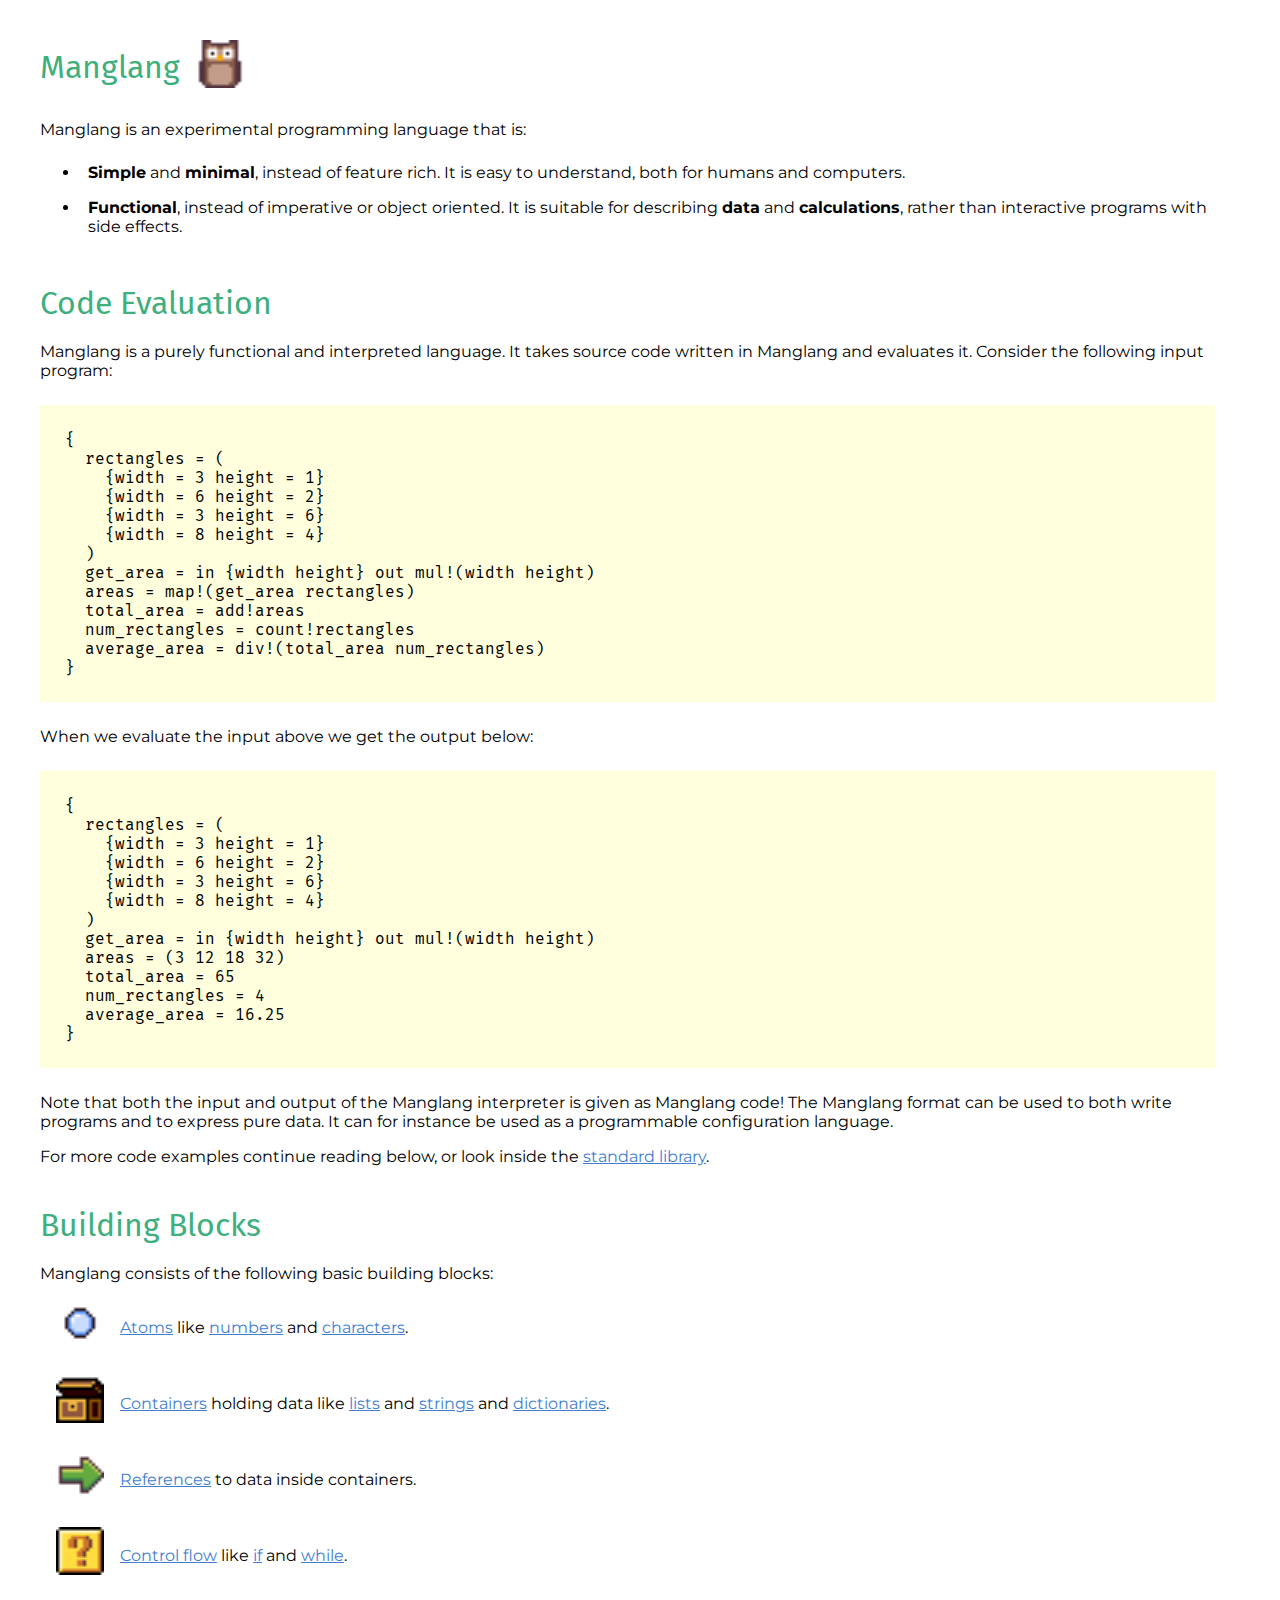
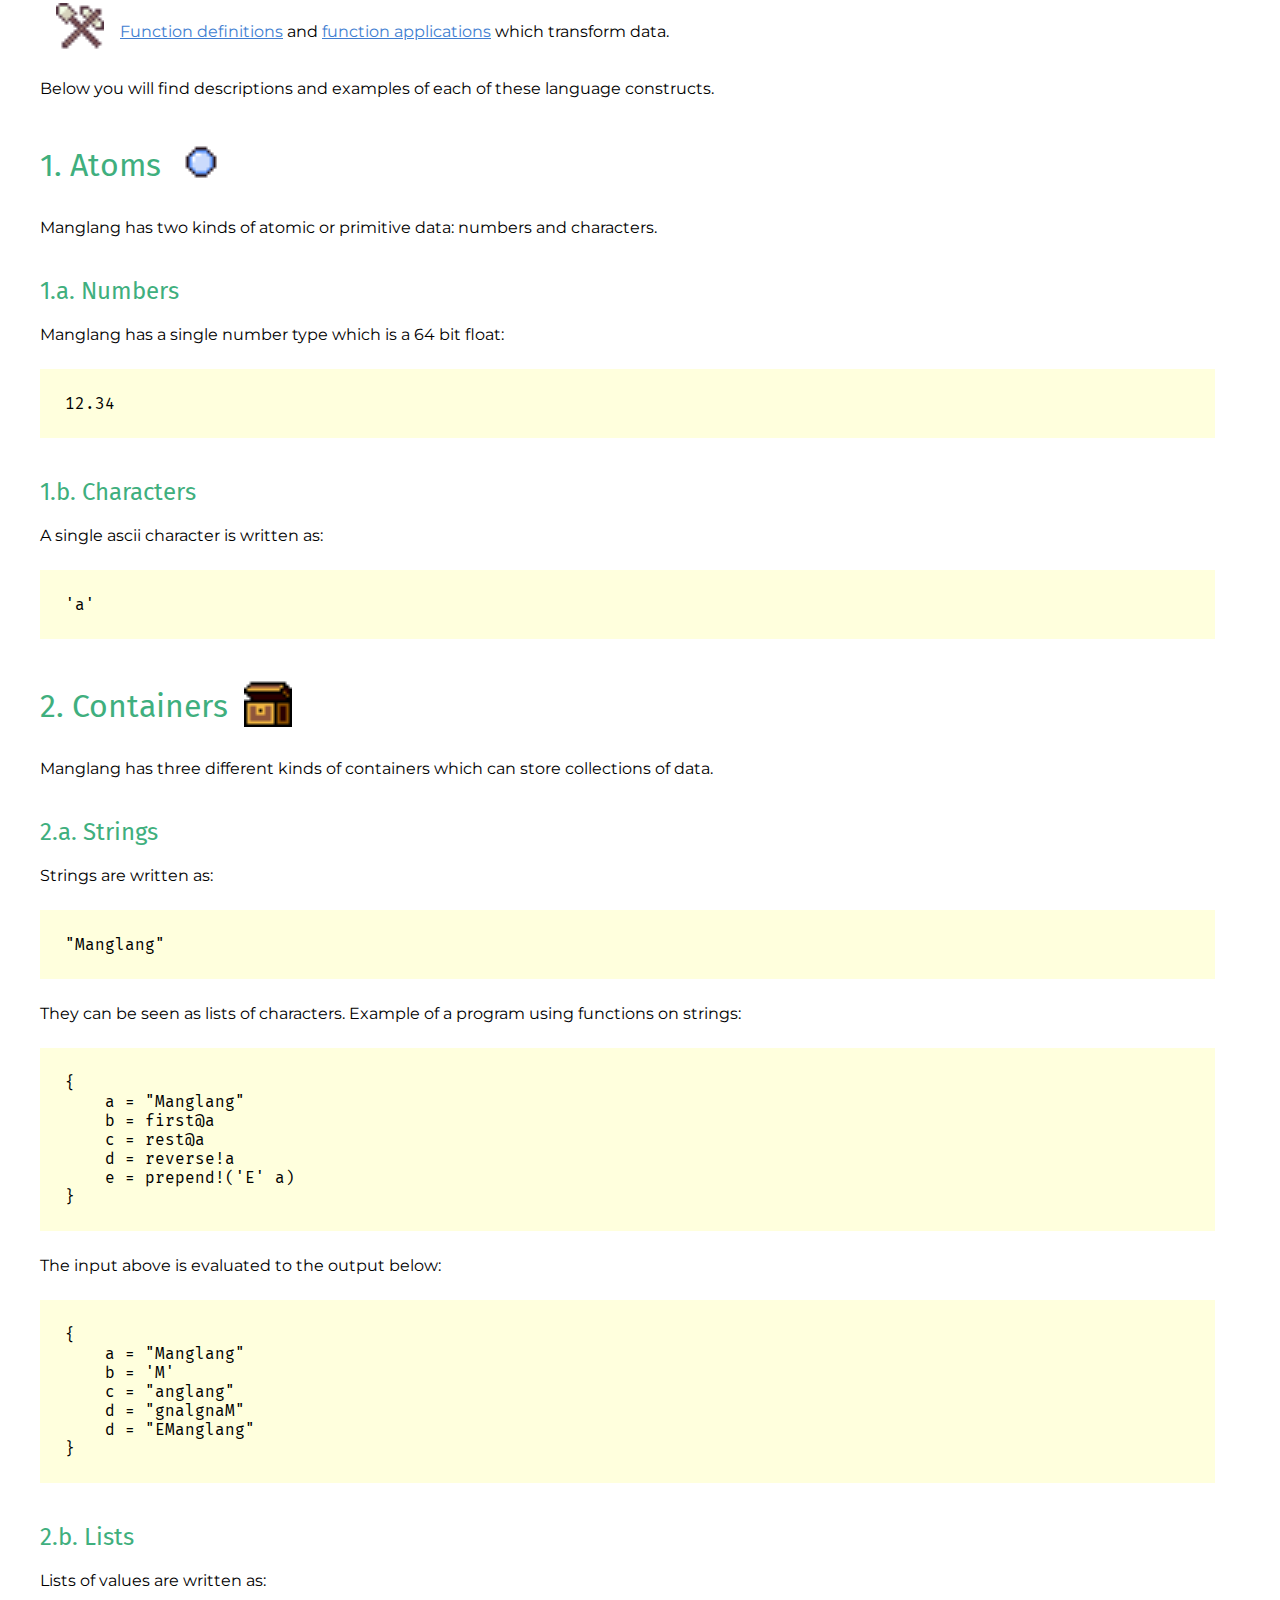
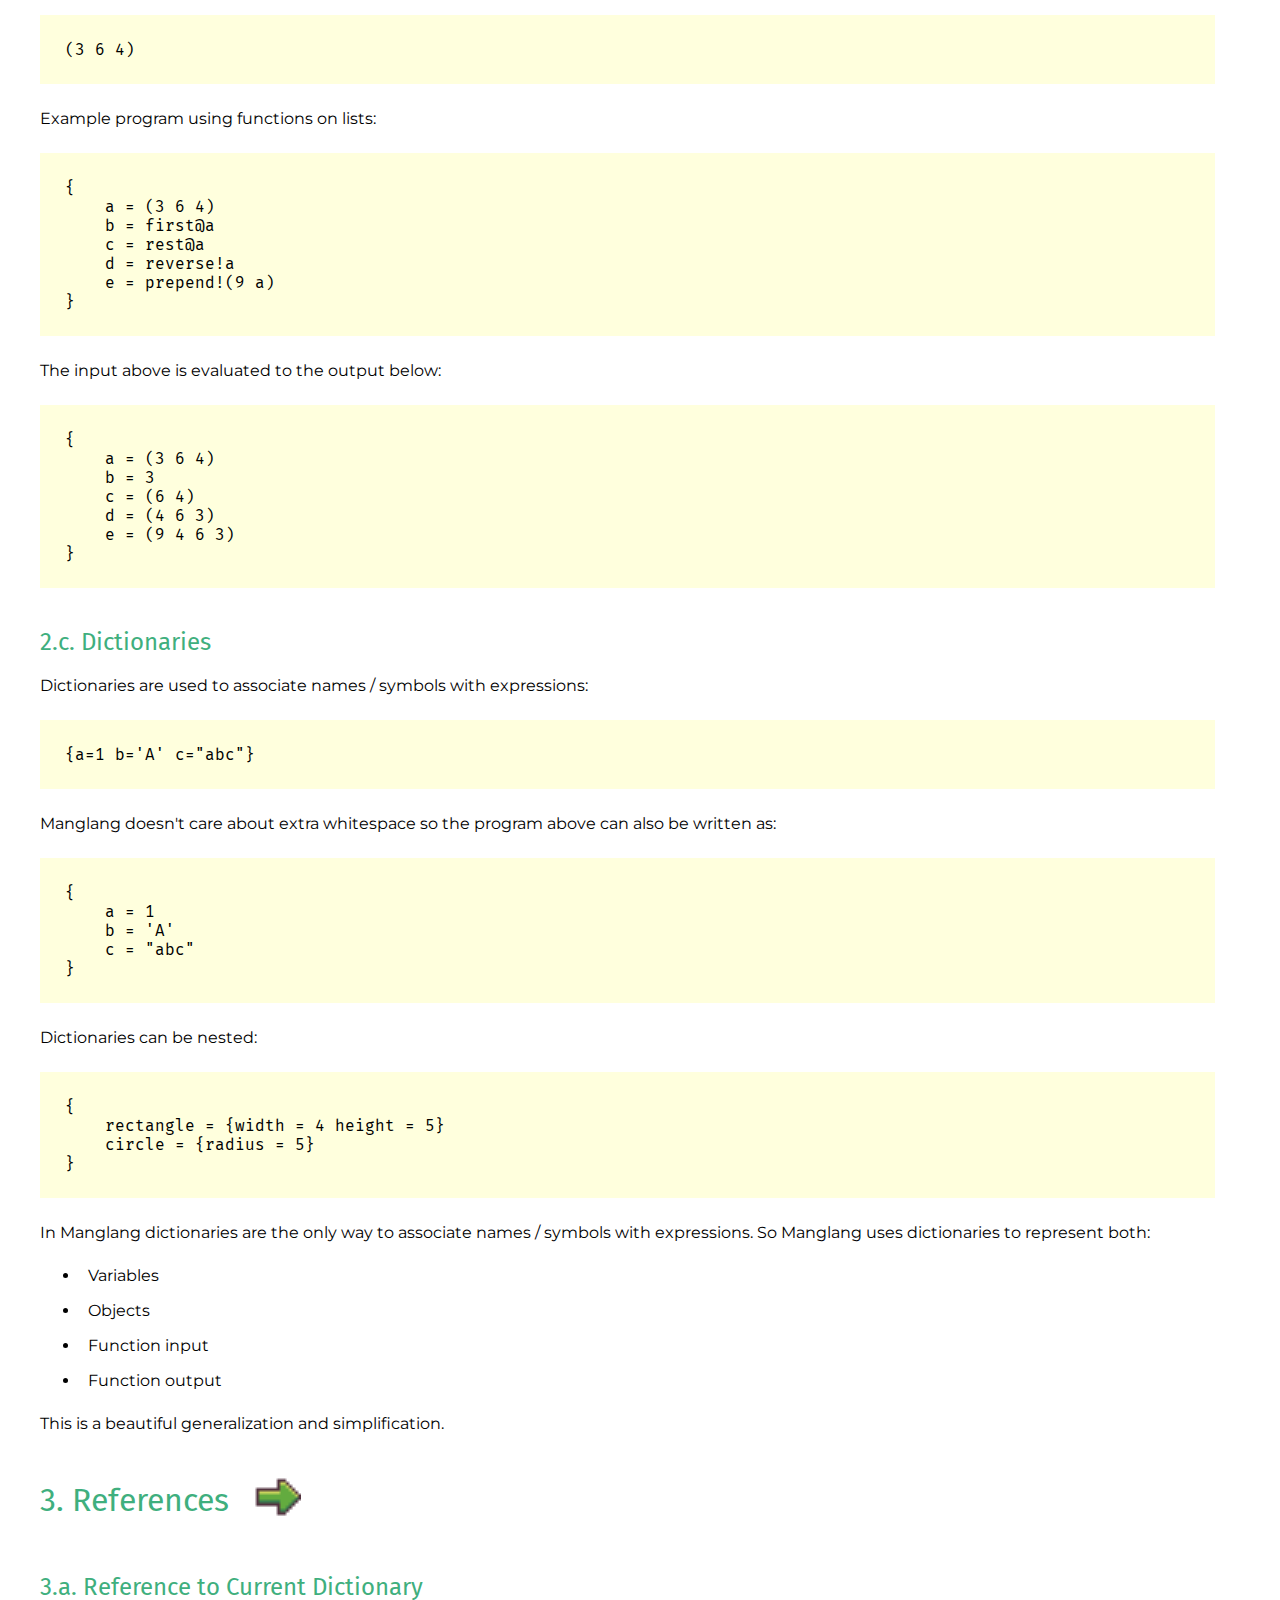
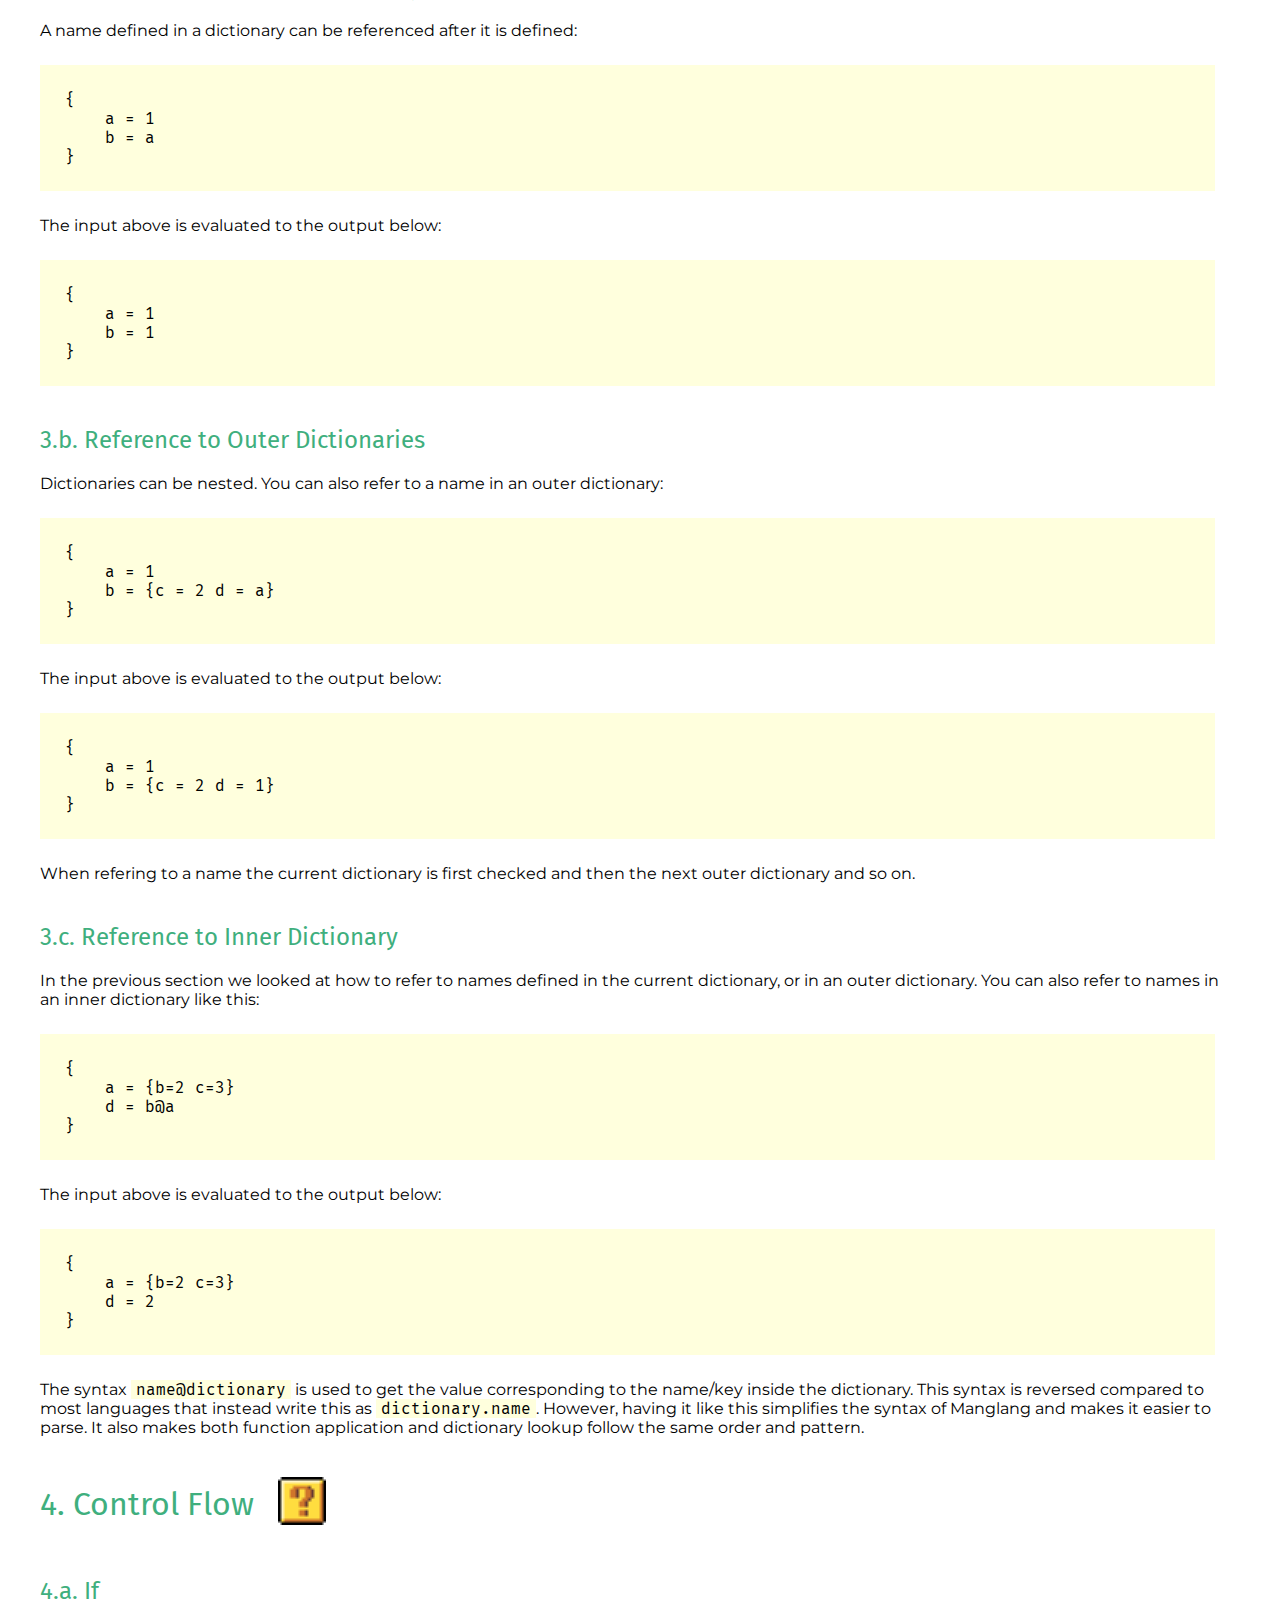
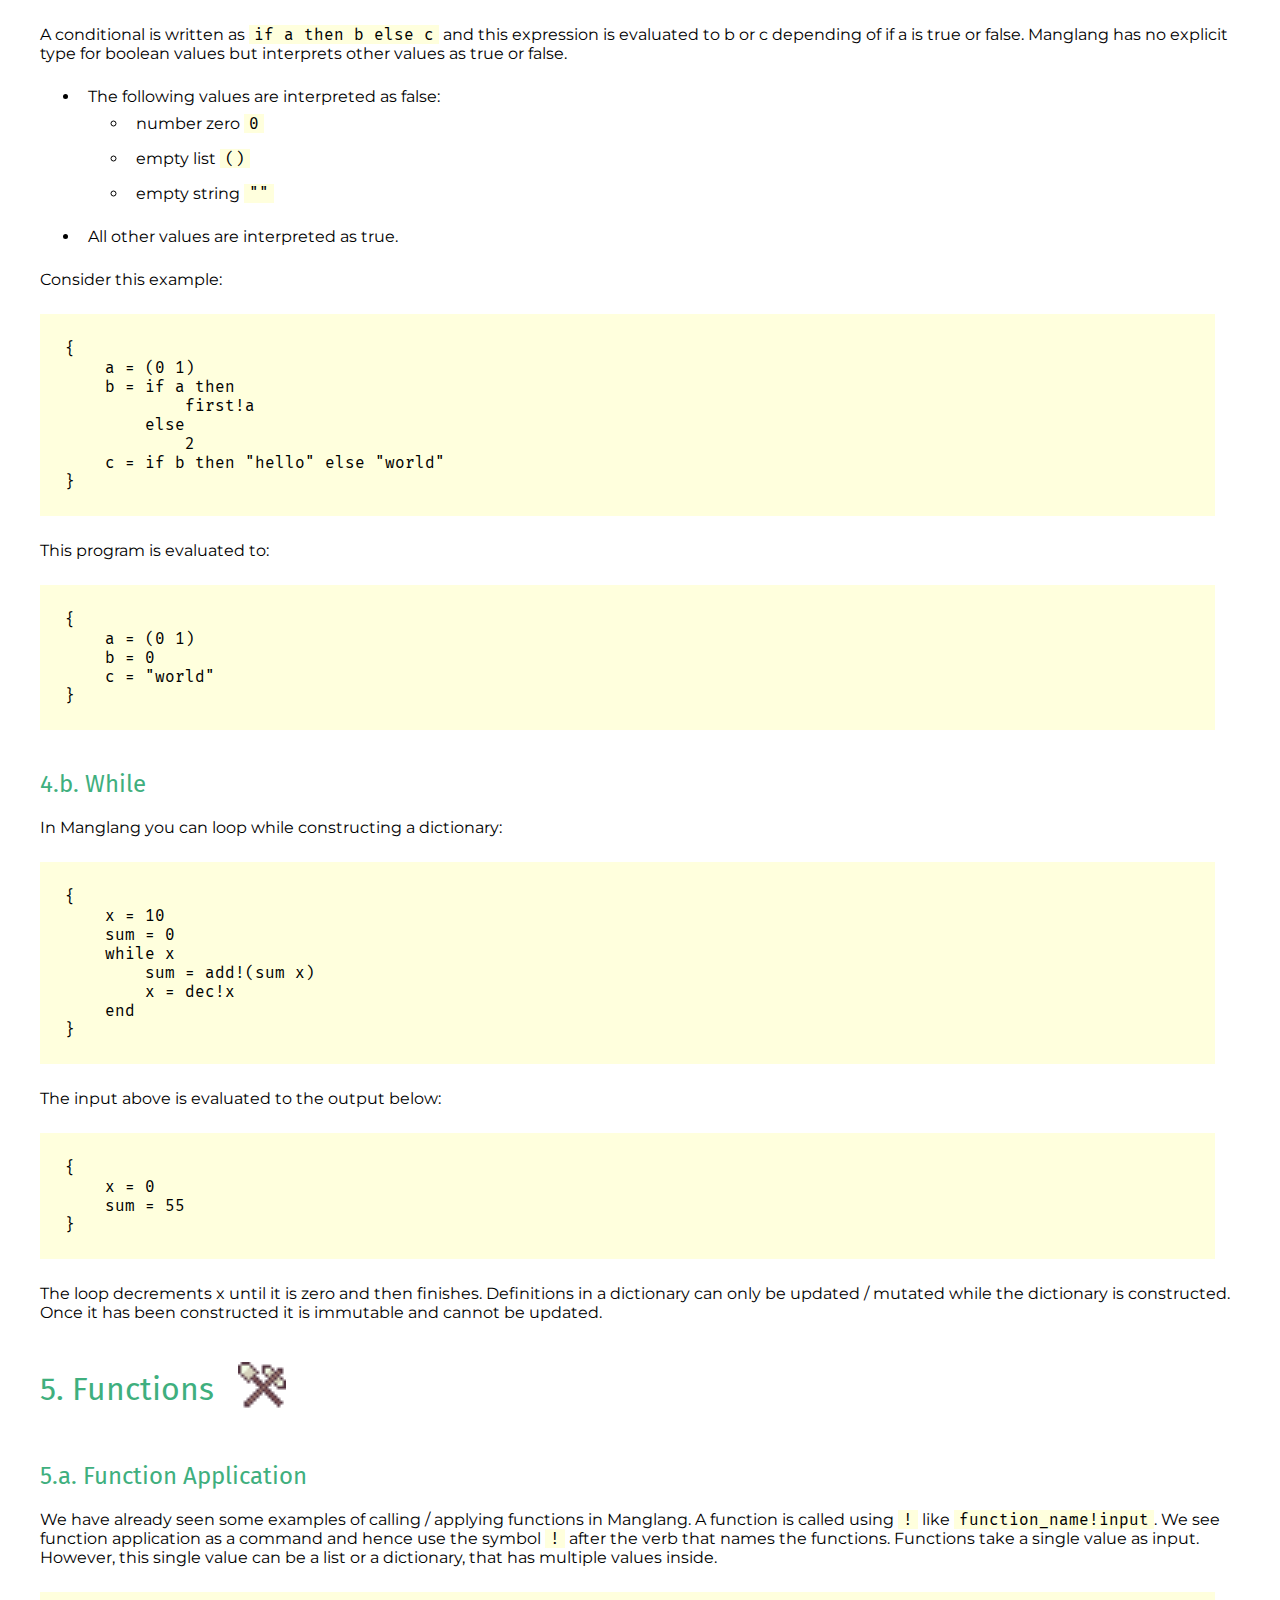
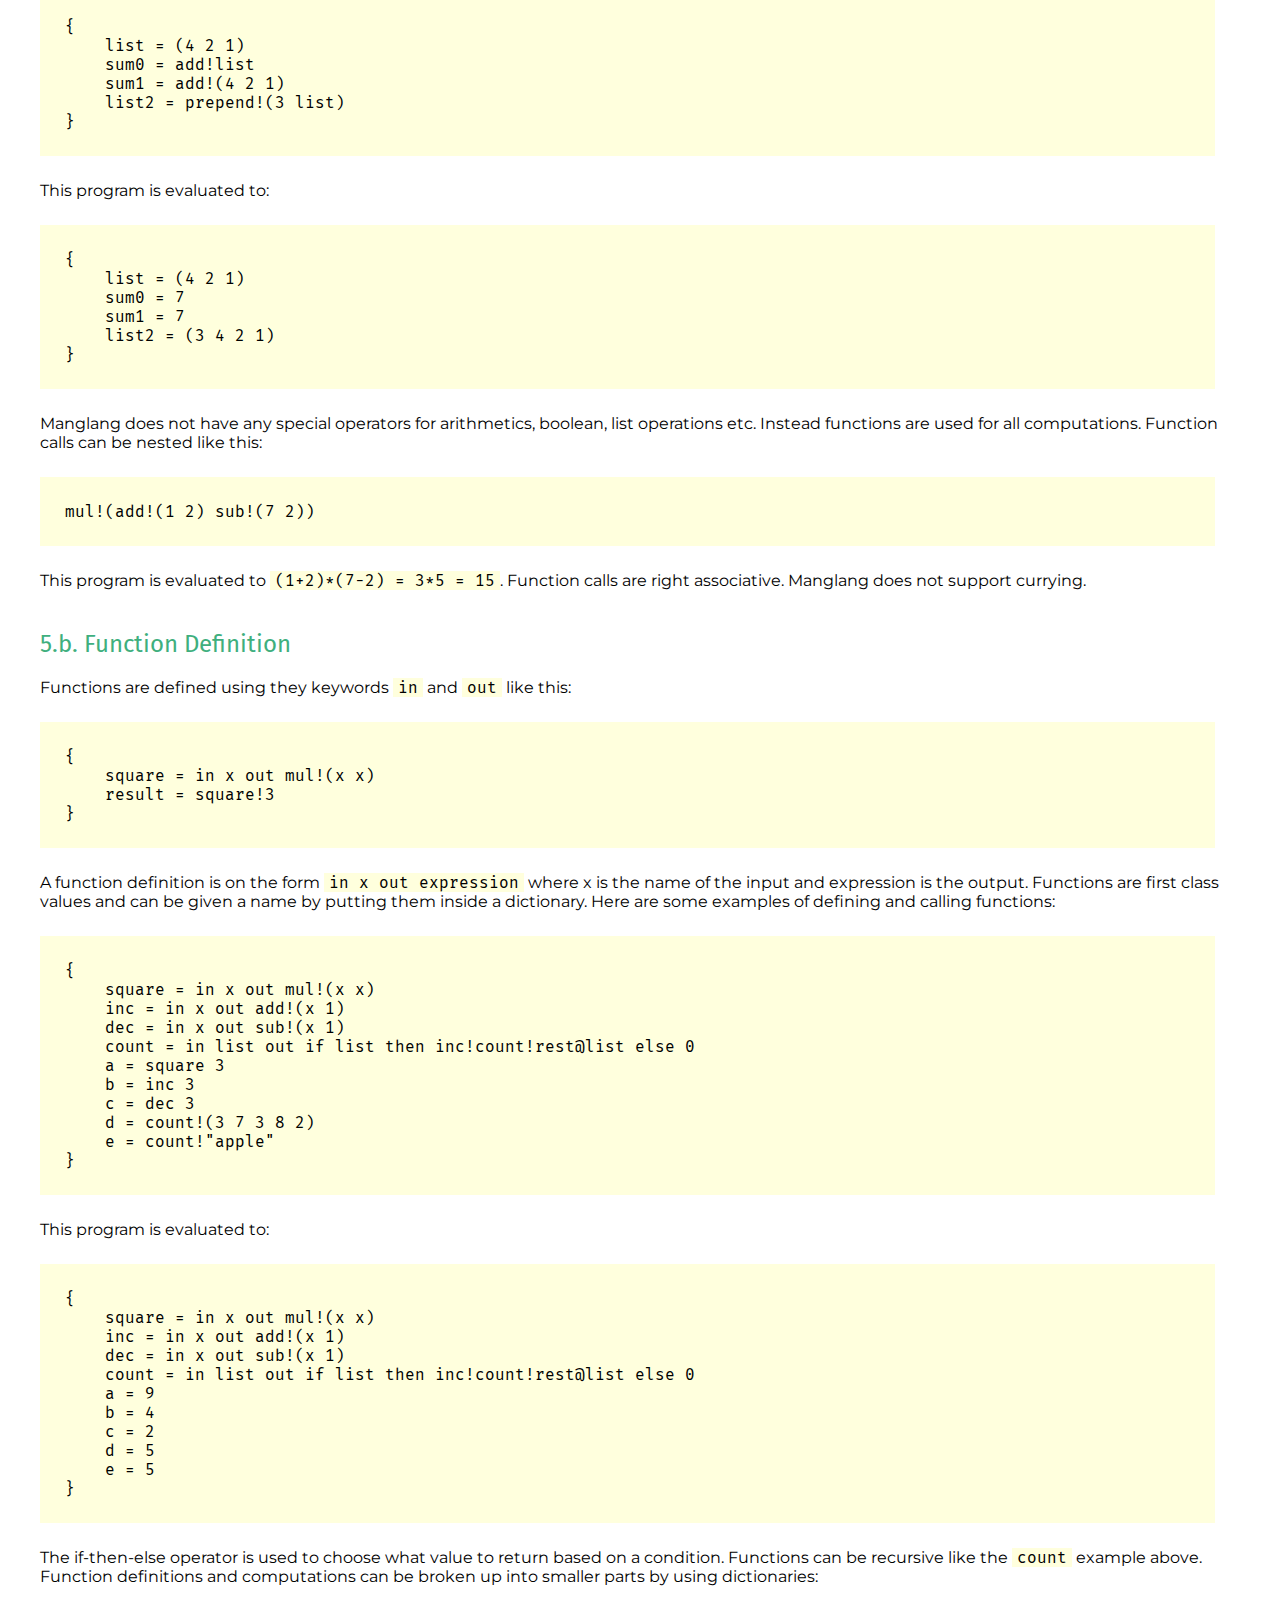
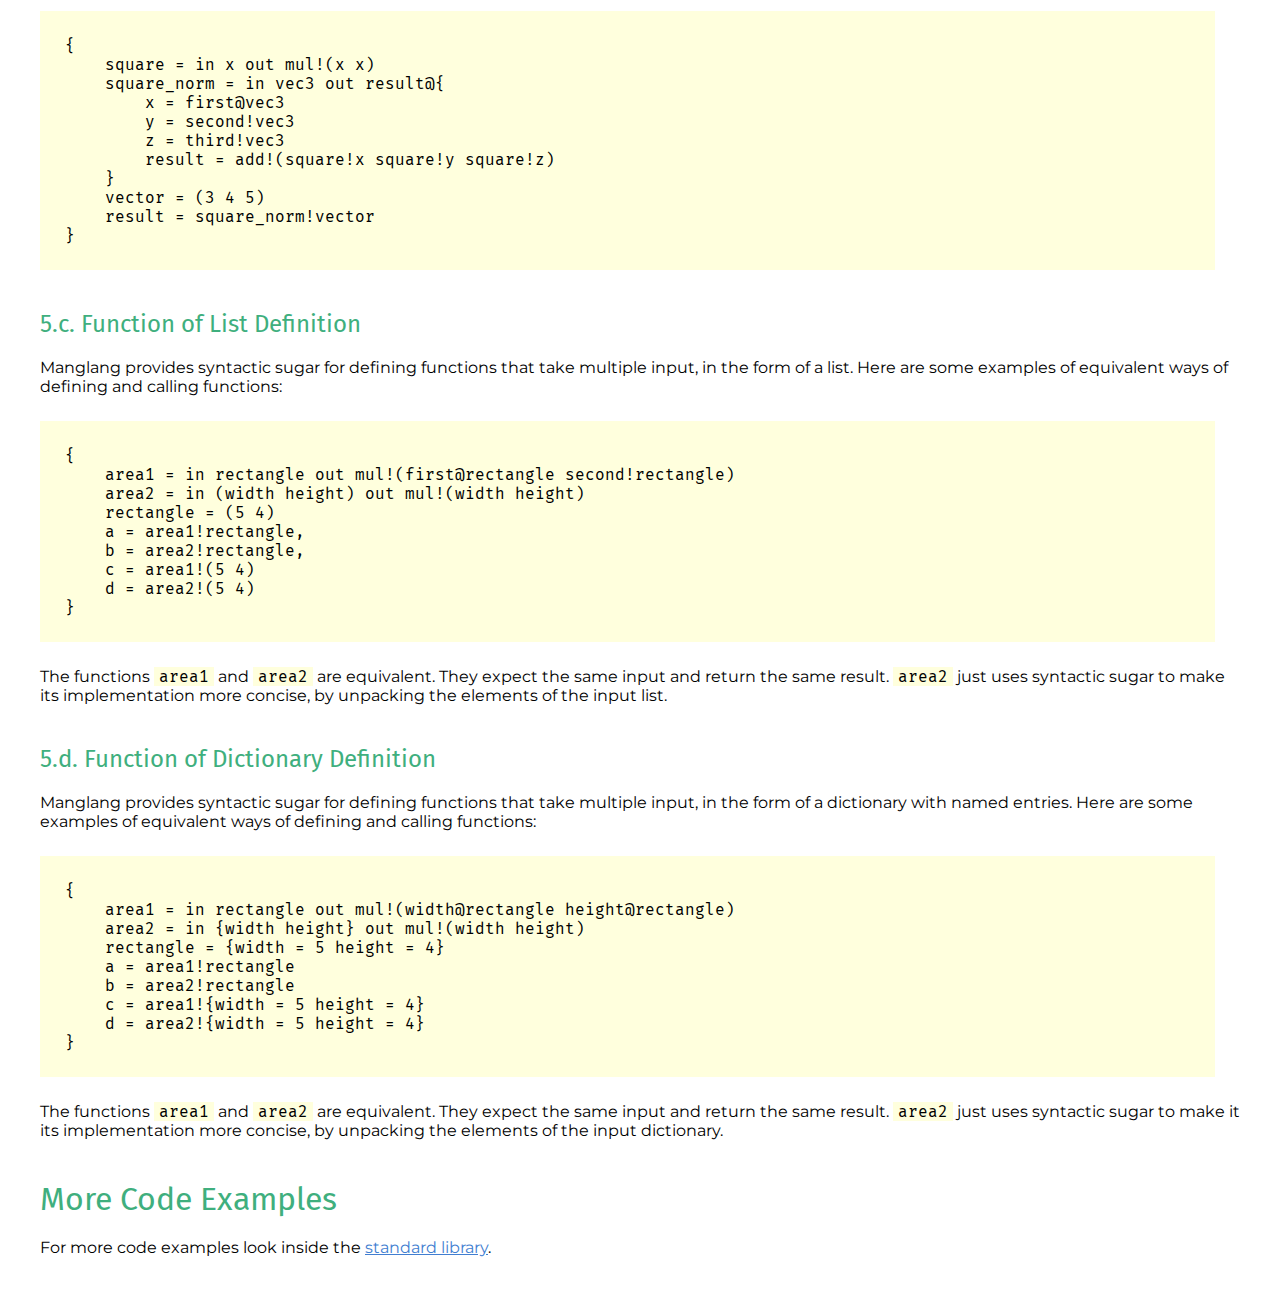
<file: web/index.html>
<html>
<head>

<link rel="stylesheet" href="https://fonts.googleapis.com/css?family=IBM+Plex+Sans">
<link rel="stylesheet" href="https://fonts.googleapis.com/css?family=IBM+Plex+Mono">
<link rel="stylesheet" href="https://fonts.googleapis.com/css?family=Fira+Mono">
<link rel="stylesheet" href="https://fonts.googleapis.com/css?family=Fira+Sans">
<link rel="stylesheet" href="https://fonts.googleapis.com/css?family=Roboto">
<link rel="stylesheet" href="https://fonts.googleapis.com/css?family=Montserrat">
<link rel="stylesheet" href="https://fonts.googleapis.com/css?family=Open+Sans">
<link rel="stylesheet" href="https://fonts.googleapis.com/css?family=Roboto+Slab">

<style>

body {
  font-family: 'Montserrat';
  margin: 40px;
}
h1 {
  font-family: 'Fira Mono';
  font-family: 'Roboto Slab';
  font-family: 'Fira Sans';
  font-weight: normal;
  color: #E3322F;
  color: #3FAF7E;
  margin: 40px 0px 20px 0px;
}
h2 {
  font-family: 'Fira Mono';
  font-family: 'Roboto Slab';
  font-family: 'Fira Sans';
  font-weight: normal;
  color: #3FAF7E;
  margin: 40px 0px 20px 0px;
}
pre {
  font-family: 'Fira Mono';
  color: #000000;
  background-color: #FFFFDD;
  padding: 25px;
  margin: 25px 25px 25px 0px;
}
code {
  background-color: #FFFFDD;
  font-family: 'Fira Mono';
  padding: 0px 5px 0px 5px;
}
li {
  padding: 8px;   
}
img {
  image-rendering: crisp-edges;
  vertical-align: middle;
  padding: 0px 16px 12px 16px;
  background-color: #fff;
}
a {
  color: #6B6FFF;
  color: #417ED1;
}


</style>

<title>Manglang</title>

</head>
<body>

<h1>Manglang<img src="owl.png" width=48 height=48></h1>
<p>
Manglang is an experimental programming language that is:
<ul>
<li><b>Simple</b> and <b>minimal</b>, instead of feature rich. It is easy to understand, both for humans and computers.</li>
<li><b>Functional</b>, instead of imperative or object oriented. It is suitable for describing <b>data</b> and <b>calculations</b>, rather than interactive programs with side effects.</li>
</ul>

<h1>Code Evaluation</h1>
<p>
Manglang is a purely functional and interpreted language.
It takes source code written in Manglang and evaluates it.
Consider the following input program:
</p>
<pre>
{
  rectangles = (
    {width = 3 height = 1}
    {width = 6 height = 2}
    {width = 3 height = 6}
    {width = 8 height = 4}
  )
  get_area = in {width height} out mul!(width height)
  areas = map!(get_area rectangles)
  total_area = add!areas
  num_rectangles = count!rectangles
  average_area = div!(total_area num_rectangles)
}
</pre>

<p>
When we evaluate the input above we get the output below:
</p>
<pre>
{
  rectangles = (
    {width = 3 height = 1}
    {width = 6 height = 2}
    {width = 3 height = 6}
    {width = 8 height = 4}
  )
  get_area = in {width height} out mul!(width height)
  areas = (3 12 18 32)
  total_area = 65
  num_rectangles = 4
  average_area = 16.25
}
</pre>
<p>
Note that both the input and output of the Manglang interpreter is given as Manglang code!
The Manglang format can be used to both write programs and to express pure data.
It can for instance be used as a programmable configuration language.
</p>
<p>
For more code examples continue reading below, or look inside the
<a href="https://github.com/mabur/mang_lang/blob/master/mang_lang_cpp/built_in_functions/standard_library.h">standard library</a>.
</p>

<h1>Building Blocks</h1>
<p>
Manglang consists of the following basic building blocks:
</p>
<p><img src="atom.png" width=48 height=48><a href="#atoms">Atoms</a> like <a href="#numbers">numbers</a> and <a href="#characters">characters</a>.</p>
<p><img src="container.png" width=48 height=48><a href="#containers">Containers</a> holding data like <a href="#lists">lists</a> and <a href="#strings">strings</a> and <a href="#dictionaries">dictionaries</a>.</p>
<p><img src="reference.png" width=48 height=48><a href="#references">References</a> to data inside containers.</p>
<p><img src="control_flow.png" width=48 height=48><a href="#control_flow">Control flow</a> like <a href="#if">if</a> and <a href="#while">while</a>.</p>
<p><img src="function.png" width=48 height=48><a href="#function_definition">Function definitions</a> and <a href="#function_application">function applications</a> which transform data.</p>
<p>
Below you will find descriptions and examples of each of these language constructs.
</p>

<h1 id="atoms">1. Atoms<img src="atom.png" width=48 height=48></h1>
<p>
Manglang has two kinds of atomic or primitive data: numbers and characters.
</p>

<h2 id="numbers">1.a. Numbers</h2>
<p>
Manglang has a single number type which is a 64 bit float:
</p>
<pre>
12.34
</pre>

<h2 id="characters">1.b. Characters</h2>
<p>
A single ascii character is written as:
</p>
<pre>
'a'
</pre>

<h1 id="containers">2. Containers<img src="container.png" width=48 height=48></h1>
<p>
Manglang has three different kinds of containers which can store collections of data.
</p>

<h2 id="strings">2.a. Strings</h2>
<p>
Strings are written as:
</p>
<pre>
"Manglang"
</pre>
<p>
They can be seen as lists of characters. Example of a program using functions on strings:
</p>
<pre>
{
    a = "Manglang"
    b = first@a
    c = rest@a
    d = reverse!a
    e = prepend!('E' a)
}
</pre>
The input above is evaluated to the output below:
<pre>
{
    a = "Manglang"
    b = 'M'
    c = "anglang"
    d = "gnalgnaM"
    d = "EManglang"
}
</pre>


<h2 id="lists">2.b. Lists</h2>
<p>Lists of values are written as:</p>
<pre>
(3 6 4)
</pre>
<p>Example program using functions on lists:</p>
<pre>
{
    a = (3 6 4)
    b = first@a
    c = rest@a
    d = reverse!a
    e = prepend!(9 a) 
}
</pre>
<p>The input above is evaluated to the output below:</p>
<pre>
{
    a = (3 6 4)
    b = 3
    c = (6 4)
    d = (4 6 3)
    e = (9 4 6 3)
}
</pre>


<h2 id="dictionaries">2.c. Dictionaries</h2>
<p>
Dictionaries are used to associate names / symbols with expressions:
</p>
<pre>
{a=1 b='A' c="abc"}
</pre>
<p>
Manglang doesn't care about extra whitespace so the program above can also be written as:
</p>
<pre>
{
    a = 1
    b = 'A'
    c = "abc"
}
</pre>
<p>
Dictionaries can be nested:
</p>
<pre>
{
    rectangle = {width = 4 height = 5}
    circle = {radius = 5}
}
</pre>
<p>
In Manglang dictionaries are the only way to associate names / symbols with expressions.
So Manglang uses dictionaries to represent both:
<ul>
<li>Variables</li>
<li>Objects</li>
<li>Function input</li>
<li>Function output</li>
</ul>
This is a beautiful generalization and simplification.
</p>

<h1 id="references">3. References <img src="reference.png" width=48 height=48></h1>
<h2 id="reference">3.a. Reference to Current Dictionary</h2>
<p>
A name defined in a dictionary can be referenced after it is defined:
</p>
<pre>
{
    a = 1
    b = a
}
</pre>
<p>
The input above is evaluated to the output below:
</p>
<pre>
{
    a = 1
    b = 1
}
</pre>
<h2 id="reference">3.b. Reference to Outer Dictionaries</h2>
<p>
Dictionaries can be nested. You can also refer to a name in an outer dictionary:
</p>
<pre>
{
    a = 1
    b = {c = 2 d = a}
}
</pre>
<p>
The input above is evaluated to the output below:
</p>
<pre>
{
    a = 1
    b = {c = 2 d = 1}
}
</pre>
<p>
When refering to a name the current dictionary is first checked and then the next outer dictionary and so on.
</p>

<h2 id="child_reference">3.c. Reference to Inner Dictionary</h2>
<p>
In the previous section we looked at how to refer to names defined in the current dictionary, or in an outer dictionary.
You can also refer to names in an inner dictionary like this:
</p>
<pre>
{
    a = {b=2 c=3}
    d = b@a
}
</pre>
<p>
The input above is evaluated to the output below:
</p>
<pre>
{
    a = {b=2 c=3}
    d = 2
}
</pre>
<p>
The syntax <code>name@dictionary</code> is used to get the value corresponding to the name/key inside the dictionary.
This syntax is reversed compared to most languages that instead write this as <code>dictionary.name</code>.
However, having it like this simplifies the syntax of Manglang and makes it easier to parse.
It also makes both function application and dictionary lookup follow the same order and pattern. 
</p>

<h1 id="control_flow">4. Control Flow <img src="control_flow.png" width=48 height=48></h1>

<h2 id="if">4.a. If</h2>
<p>
A conditional is written as <code>if a then b else c</code> and this expression is evaluated to b or c depending of if a is true or false.
Manglang has no explicit type for boolean values but interprets other values as true or false.
<ul>
<li>
The following values are interpreted as false:
    <ul>
        <li>number zero <code>0</code></li>
        <li>empty list <code>()</code></li>
        <li>empty string <code>""</code> </li>
    </ul>
</li>
<li>
    All other values are interpreted as true.
</li>
</ul>
Consider this example:
</p>
<pre>
{
    a = (0 1)
    b = if a then
            first!a
        else
            2
    c = if b then "hello" else "world"
}
</pre>
<p>
This program is evaluated to:
</p>
<pre>
{
    a = (0 1)
    b = 0
    c = "world"
}
</pre>


<h2 id="while">4.b. While</h2>
<p>
In Manglang you can loop while constructing a dictionary:
</p>
<pre>
{
    x = 10
    sum = 0
    while x
        sum = add!(sum x)
        x = dec!x
    end
}
</pre>
The input above is evaluated to the output below:
<pre>
{
    x = 0
    sum = 55
}
</pre>
<p>
The loop decrements x until it is zero and then finishes.
Definitions in a dictionary can only be updated / mutated while the dictionary is constructed.
Once it has been constructed it is immutable and cannot be updated.
</p>

<h1 id="functions">5. Functions <img src="function.png" width=48 height=48></h1>

<h2 id="function_application">5.a. Function Application</h2>
<p>
We have already seen some examples of calling / applying functions in Manglang.
A function is called using <code>!</code> like <code>function_name!input</code>.
We see function application as a command and hence use the symbol <code>!</code> after the verb that names the functions.
Functions take a single value as input.
However, this single value can be a list or a dictionary, that has multiple values inside.
</p>
<pre>
{
    list = (4 2 1)
    sum0 = add!list
    sum1 = add!(4 2 1)
    list2 = prepend!(3 list)
}
</pre>
<p>
This program is evaluated to:
</p>
<pre>
{
    list = (4 2 1)
    sum0 = 7
    sum1 = 7
    list2 = (3 4 2 1)
}
</pre>
<p>
Manglang does not have any special operators for arithmetics, boolean, list operations etc.
Instead functions are used for all computations.
Function calls can be nested like this:
</p>
<pre>
mul!(add!(1 2) sub!(7 2))
</pre>
<p>
This program is evaluated to <code>(1+2)*(7-2) = 3*5 = 15</code>.
Function calls are right associative.
Manglang does not support currying.
</p>

<h2 id="function_definition">5.b. Function Definition</h2>
<p>
Functions are defined using they keywords <code>in</code> and <code>out</code> like this:
</p>
<pre>
{
    square = in x out mul!(x x)
    result = square!3
}
</pre>
<p>
A function definition is on the form <code>in x out expression</code>
where x is the name of the input and expression is the output.
Functions are first class values and can be given a name by putting them inside a dictionary.
Here are some examples of defining and calling functions:
</p>
<pre>
{
    square = in x out mul!(x x)
    inc = in x out add!(x 1)
    dec = in x out sub!(x 1)
    count = in list out if list then inc!count!rest@list else 0
    a = square 3
    b = inc 3
    c = dec 3
    d = count!(3 7 3 8 2)
    e = count!"apple"        
}
</pre>
<p>
This program is evaluated to:
</p>
<pre>
{
    square = in x out mul!(x x)
    inc = in x out add!(x 1)
    dec = in x out sub!(x 1)
    count = in list out if list then inc!count!rest@list else 0
    a = 9
    b = 4
    c = 2
    d = 5
    e = 5        
}
</pre>
<p>
The if-then-else operator is used to choose what value to return based on a condition.
Functions can be recursive like the <code>count</code> example above.
Function definitions and computations can be broken up into smaller parts by using dictionaries:
</p>
<pre>
{
    square = in x out mul!(x x)
    square_norm = in vec3 out result@{
        x = first@vec3
        y = second!vec3
        z = third!vec3
        result = add!(square!x square!y square!z)
    }
    vector = (3 4 5)
    result = square_norm!vector
}
</pre>

<h2 id="function_list_definition">5.c. Function of List Definition</h2>
<p>
Manglang provides syntactic sugar for defining functions that take multiple input,
in the form of a list.
Here are some examples of equivalent ways of defining and calling functions: 
</p>
<pre>
{
    area1 = in rectangle out mul!(first@rectangle second!rectangle)
    area2 = in (width height) out mul!(width height)
    rectangle = (5 4)
    a = area1!rectangle,
    b = area2!rectangle,
    c = area1!(5 4)
    d = area2!(5 4)
}
</pre>
<p>
The functions <code>area1</code> and <code>area2</code> are equivalent.
They expect the same input and return the same result.
<code>area2</code> just uses syntactic sugar to make its implementation more concise,
by unpacking the elements of the input list.
</p>


<h2 id="function_dictionary_definition">5.d. Function of Dictionary Definition</h2>

<p>
Manglang provides syntactic sugar for defining functions that take multiple input,
in the form of a dictionary with named entries.
Here are some examples of equivalent ways of defining and calling functions: 
</p>
<pre>
{
    area1 = in rectangle out mul!(width@rectangle height@rectangle)
    area2 = in {width height} out mul!(width height)
    rectangle = {width = 5 height = 4}
    a = area1!rectangle
    b = area2!rectangle
    c = area1!{width = 5 height = 4}
    d = area2!{width = 5 height = 4}
}
</pre>
<p>
The functions <code>area1</code> and <code>area2</code> are equivalent.
They expect the same input and return the same result.
<code>area2</code> just uses syntactic sugar to make it its implementation more concise,
by unpacking the elements of the input dictionary.
</p>

<h1>More Code Examples</h1>
<p>
For more code examples look inside the
<a href="https://github.com/mabur/mang_lang/blob/master/mang_lang_cpp/built_in_functions/standard_library.h">standard library</a>.
</p>

</body>
</html>
</file>
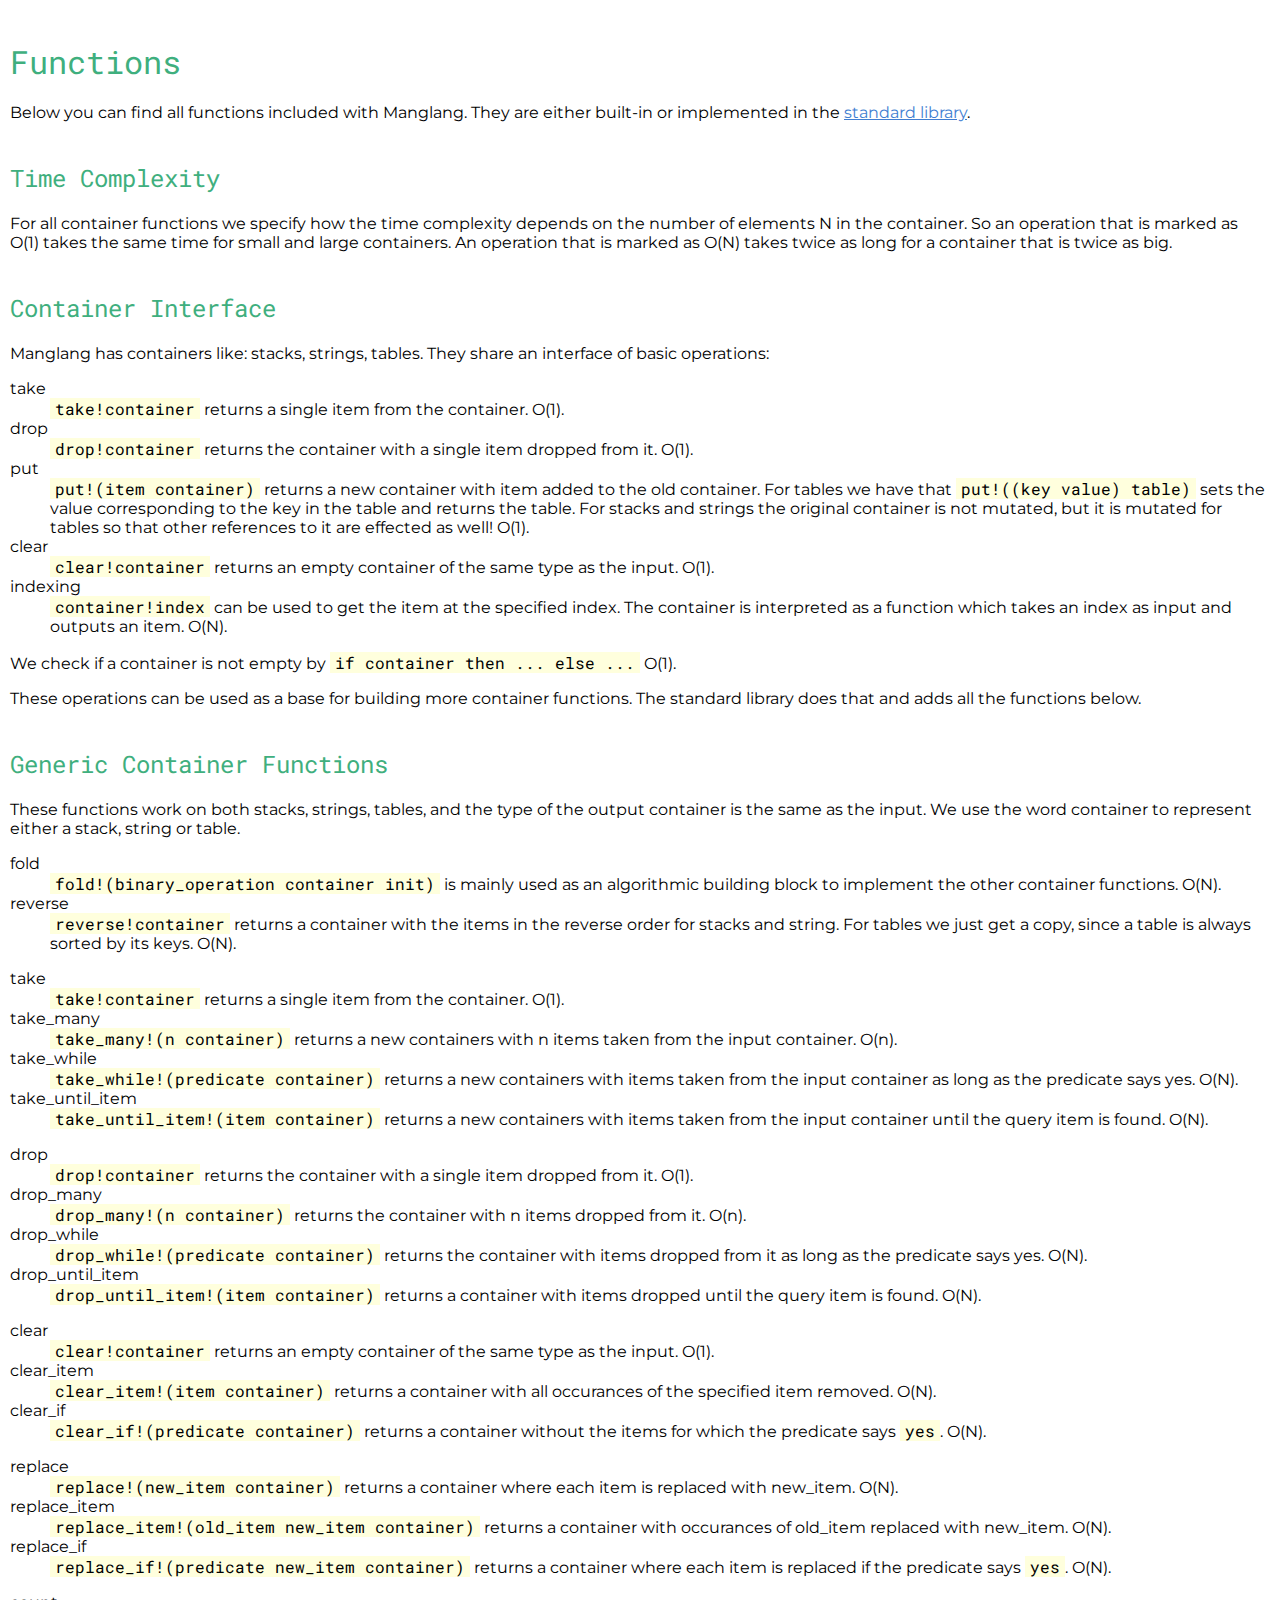
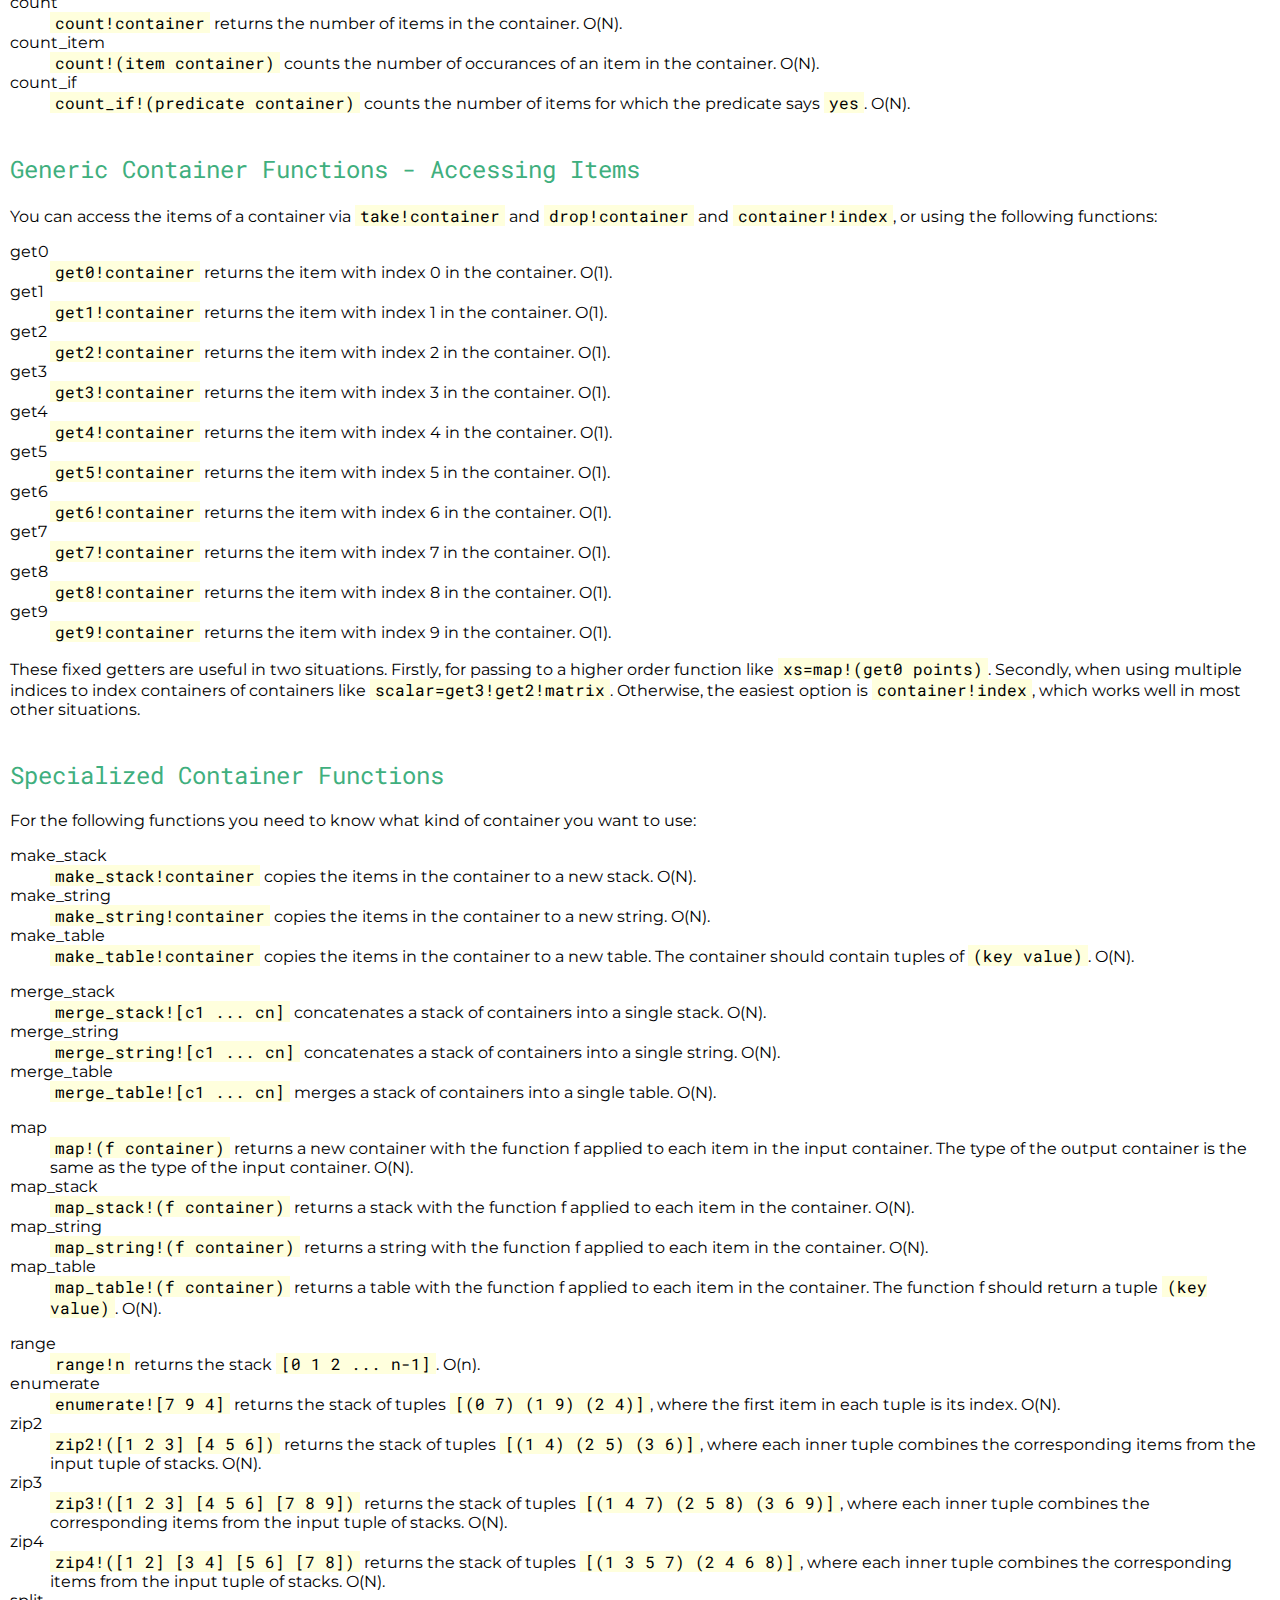
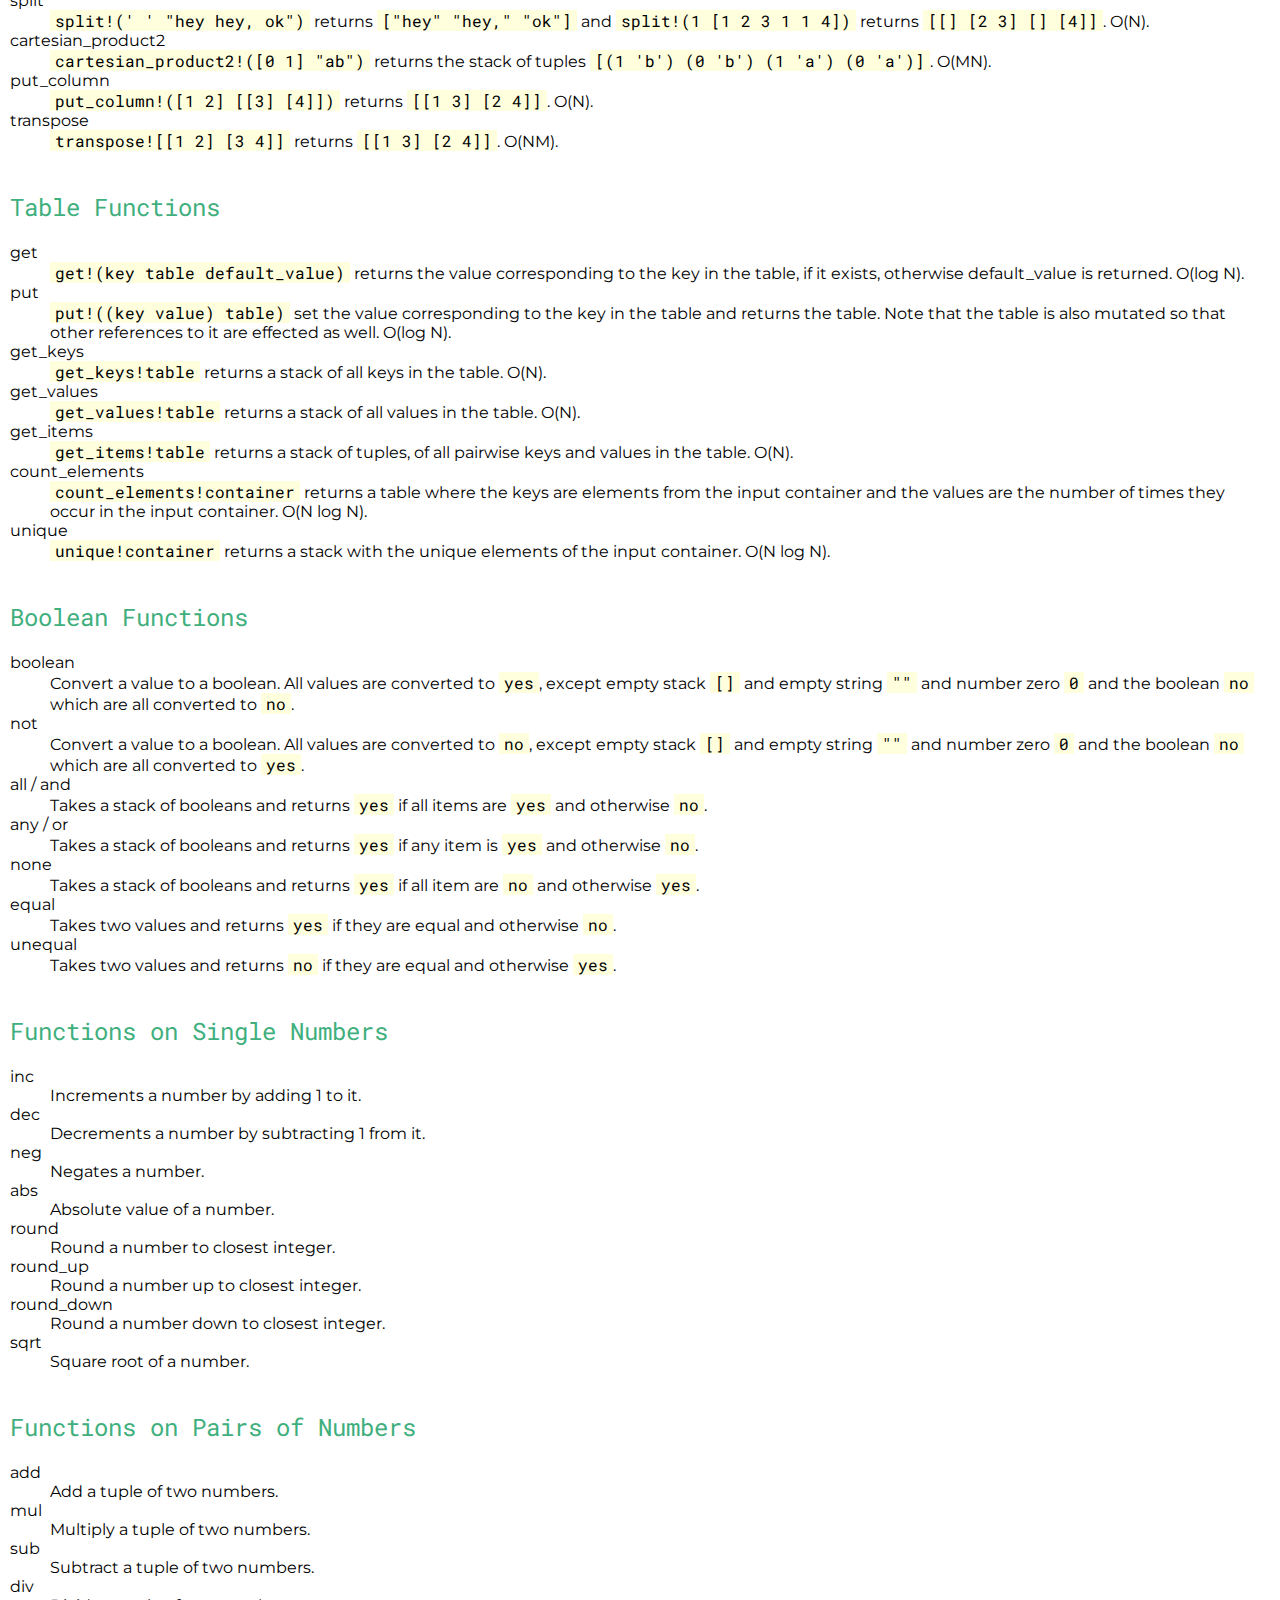
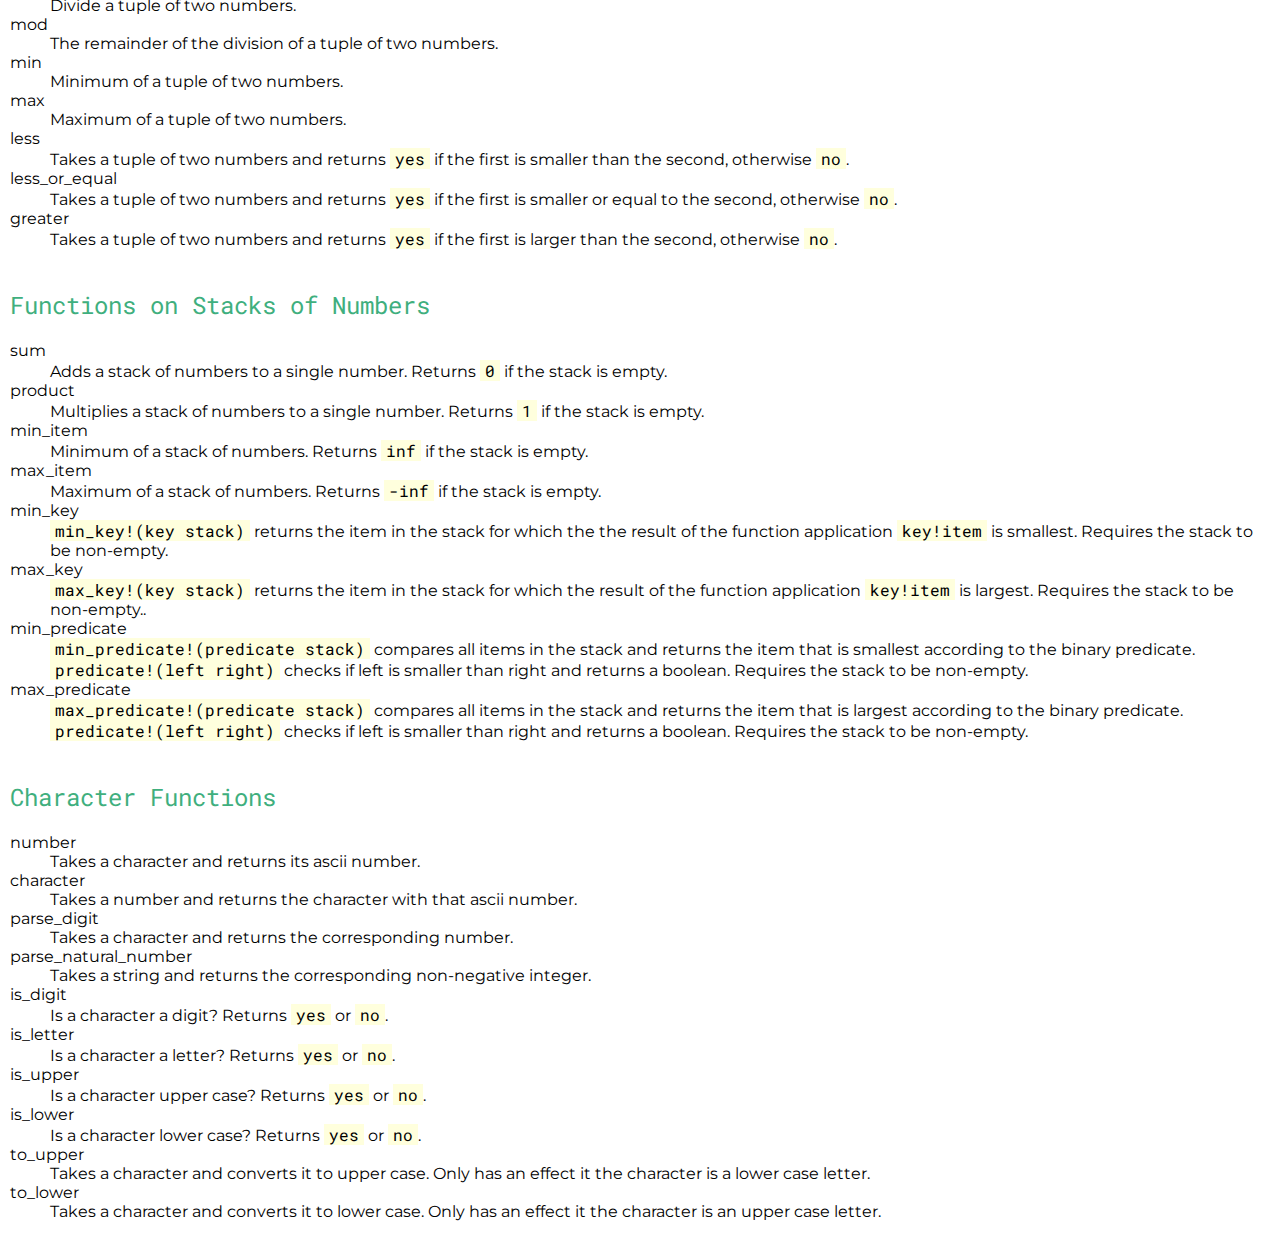
<file: docs/functions.html>
<html>
<head>
<meta name="viewport" content="width=device-width, initial-scale=1.0">
<link rel="stylesheet" href="https://fonts.googleapis.com/css?family=Montserrat">
<link rel="stylesheet" href="https://fonts.googleapis.com/css?family=Roboto+Mono">
<link rel="stylesheet" href="https://fonts.googleapis.com/css?family=Mali">
<link rel="stylesheet" href="styles.css">
<title>Manglang Functions</title>
</head>
<body>

<h1>Functions</h1>

<p>
Below you can find all functions included with Manglang. They are either built-in or implemented in the
<a href="https://github.com/mabur/mang_lang/blob/master/src/built_in_functions/standard_library.h">standard library</a>.
</p>

<h2>Time Complexity</h2>
<p>
For all container functions we specify how the time complexity depends on the number of elements N in the container. So an operation that is marked as O(1) takes the same time for small and large containers. An operation that is marked as O(N) takes twice as long for a container that is twice as big.
</p>

<h2>Container Interface</h2>
Manglang has containers like: stacks, strings, tables. They share an interface of basic operations:
<dl>
<dt>take</dt><dd><code>take!container</code> returns a single item from the container. O(1).</dd>
<dt>drop</dt><dd><code>drop!container</code> returns the container with a single item dropped from it. O(1).</dd>
<dt>put</dt><dd><code>put!(item container)</code> returns a new container with item added to the old container. For tables we have that <code>put!((key value) table)</code> sets the value corresponding to the key in the table and returns the table. For stacks and strings the original container is not mutated, but it is mutated for tables so that other references to it are effected as well! O(1).</dd>
<dt>clear</dt><dd><code>clear!container</code> returns an empty container of the same type as the input. O(1).</dd>
<dt>indexing</dt><dd><code>container!index</code> can be used to get the item at the specified index. The container is interpreted as a function which takes an index as input and outputs an item. O(N).</dd>
</dl>
We check if a container is not empty by <code>if container then ... else ...</code> O(1).

<p>
These operations can be used as a base for building more container functions. The standard library does that and adds all the functions below.
</p>

<h2>Generic Container Functions</h2>
These functions work on both stacks, strings, tables, and the type of the output container is the same as the input.
We use the word container to represent either a stack, string or table.
<dl>
<dt>fold</dt><dd><code>fold!(binary_operation container init)</code> is mainly used as an algorithmic building block to implement the other container functions. O(N).</dd>
<dt>reverse</dt><dd><code>reverse!container</code> returns a container with the items in the reverse order for stacks and string. For tables we just get a copy, since a table is always sorted by its keys. O(N).</dd>
</dl>
<dl>
<dt>take</dt><dd><code>take!container</code> returns a single item from the container. O(1).</dd>
<dt>take_many</dt><dd><code>take_many!(n container)</code> returns a new containers with n items taken from the input container. O(n).</dd>
<dt>take_while</dt><dd><code>take_while!(predicate container)</code> returns a new containers with items taken from the input container as long as the predicate says yes. O(N).</dd>
<dt>take_until_item</dt><dd><code>take_until_item!(item container)</code> returns a new containers with items taken from the input container until the query item is found. O(N).</dd>
</dl>
<dl>
<dt>drop</dt><dd><code>drop!container</code> returns the container with a single item dropped from it. O(1).</dd>
<dt>drop_many</dt><dd><code>drop_many!(n container)</code> returns the container with n items dropped from it. O(n).</dd>
<dt>drop_while</dt><dd><code>drop_while!(predicate container)</code> returns the container with items dropped from it as long as the predicate says yes. O(N).</dd>
<dt>drop_until_item</dt><dd><code>drop_until_item!(item container)</code> returns a container with items dropped until the query item is found. O(N).</dd>
</dl>
<dl>
<dt>clear</dt><dd><code>clear!container</code> returns an empty container of the same type as the input. O(1).</dd>
<dt>clear_item</dt><dd><code>clear_item!(item container)</code> returns a container with all occurances of the specified item removed. O(N).</dd>
<dt>clear_if</dt><dd><code>clear_if!(predicate container)</code> returns a container without the items for which the predicate says <code>yes</code>. O(N).</dd>
</dl>
<dl>
<dt>replace</dt><dd><code>replace!(new_item container)</code> returns a container where each item is replaced with new_item. O(N).</dd>
<dt>replace_item</dt><dd><code>replace_item!(old_item new_item container)</code> returns a container with occurances of old_item replaced with new_item. O(N).</dd>
<dt>replace_if</dt><dd><code>replace_if!(predicate new_item container)</code> returns a container where each item is replaced if the predicate says <code>yes</code>. O(N).</dd>
</dl>
<dl>
<dt>count</dt><dd><code>count!container</code> returns the number of items in the container. O(N).</dd>
<dt>count_item</dt><dd><code>count!(item container)</code> counts the number of occurances of an item in the container. O(N).</dd>
<dt>count_if</dt><dd><code>count_if!(predicate container)</code> counts the number of items for which the predicate says <code>yes</code>. O(N).</dd>
</dl>

<h2>Generic Container Functions - Accessing Items</h2>
You can access the items of a container via <code>take!container</code> and <code>drop!container</code> and <code>container!index</code>, or using the following functions:
<dl>
<dt>get0</dt><dd><code>get0!container</code> returns the item with index 0 in the container. O(1).</dd>
<dt>get1</dt><dd><code>get1!container</code> returns the item with index 1 in the container. O(1).</dd>
<dt>get2</dt><dd><code>get2!container</code> returns the item with index 2 in the container. O(1).</dd>
<dt>get3</dt><dd><code>get3!container</code> returns the item with index 3 in the container. O(1).</dd>
<dt>get4</dt><dd><code>get4!container</code> returns the item with index 4 in the container. O(1).</dd>
<dt>get5</dt><dd><code>get5!container</code> returns the item with index 5 in the container. O(1).</dd>
<dt>get6</dt><dd><code>get6!container</code> returns the item with index 6 in the container. O(1).</dd>
<dt>get7</dt><dd><code>get7!container</code> returns the item with index 7 in the container. O(1).</dd>
<dt>get8</dt><dd><code>get8!container</code> returns the item with index 8 in the container. O(1).</dd>
<dt>get9</dt><dd><code>get9!container</code> returns the item with index 9 in the container. O(1).</dd>
</dl>
These fixed getters are useful in two situations. Firstly, for passing to a higher order function like <code>xs=map!(get0 points)</code>. Secondly, when using multiple indices to index containers of containers like <code>scalar=get3!get2!matrix</code>. Otherwise, the easiest option is <code>container!index</code>, which works well in most other situations.

<h2>Specialized Container Functions</h2>
For the following functions you need to know what kind of container you want to use:
<dl>
<dt>make_stack</dt><dd><code>make_stack!container</code> copies the items in the container to a new stack. O(N).</dd>
<dt>make_string</dt><dd><code>make_string!container</code> copies the items in the container to a new string. O(N).</dd>
<dt>make_table</dt><dd><code>make_table!container</code> copies the items in the container to a new table. The container should contain tuples of <code>(key value)</code>. O(N).</dd>
</dl>
<dl>
<dt>merge_stack</dt><dd><code>merge_stack![c1 ... cn]</code> concatenates a stack of containers into a single stack. O(N).</dd>
<dt>merge_string</dt><dd><code>merge_string![c1 ... cn]</code> concatenates a stack of containers into a single string. O(N).</dd>
<dt>merge_table</dt><dd><code>merge_table![c1 ... cn]</code> merges a stack of containers into a single table. O(N).</dd>
</dl>
<dl>
<dt>map</dt><dd><code>map!(f container)</code> returns a new container with the function f applied to each item in the input container. The type of the output container is the same as the type of the input container. O(N).</dd>
<dt>map_stack</dt><dd><code>map_stack!(f container)</code> returns a stack with the function f applied to each item in the container. O(N).</dd>
<dt>map_string</dt><dd><code>map_string!(f container)</code> returns a string with the function f applied to each item in the container. O(N).</dd>
<dt>map_table</dt><dd><code>map_table!(f container)</code> returns a table with the function f applied to each item in the container. The function f should return a tuple <code>(key value)</code>. O(N).</dd>
</dl>
<dl>
<dt>range</dt><dd><code>range!n</code> returns the stack <code>[0 1 2 ... n-1]</code>.  O(n).</dd>
<dt>enumerate</dt><dd><code>enumerate![7 9 4]</code> returns the stack of tuples <code>[(0 7) (1 9) (2 4)]</code>, where the first item in each tuple is its index. O(N).</dd>
<dt>zip2</dt><dd><code>zip2!([1 2 3] [4 5 6])</code> returns the stack of tuples <code>[(1 4) (2 5) (3 6)]</code>, where each inner tuple combines the corresponding items from the input tuple of stacks. O(N).</dd>
<dt>zip3</dt><dd><code>zip3!([1 2 3] [4 5 6] [7 8 9])</code> returns the stack of tuples <code>[(1 4 7) (2 5 8) (3 6 9)]</code>, where each inner tuple combines the corresponding items from the input tuple of stacks. O(N).</dd>
<dt>zip4</dt><dd><code>zip4!([1 2] [3 4] [5 6] [7 8])</code> returns the stack of tuples <code>[(1 3 5 7) (2 4 6 8)]</code>, where each inner tuple combines the corresponding items from the input tuple of stacks. O(N).</dd>
<dt>split</dt><dd><code>split!(' ' "hey hey, ok")</code> returns <code>["hey" "hey," "ok"]</code> and <code>split!(1 [1 2 3 1 1 4])</code> returns <code>[[] [2 3] [] [4]]</code>. O(N).</dd>
<dt>cartesian_product2</dt><dd><code>cartesian_product2!([0 1] "ab")</code> returns the stack of tuples <code>[(1 'b') (0 'b') (1 'a') (0 'a')]</code>. O(MN).</dd>
<dt>put_column</dt><dd><code>put_column!([1 2] [[3] [4]])</code> returns <code>[[1 3] [2 4]]</code>. O(N).</dd>
<dt>transpose</dt><dd><code>transpose![[1 2] [3 4]]</code> returns <code>[[1 3] [2 4]]</code>. O(NM).</dd>
</dl>

<h2>Table Functions</h2>
<dl>
<dt>get</dt><dd><code>get!(key table default_value)</code> returns the value corresponding to the key in the table, if it exists, otherwise default_value is returned. O(log N).</dd>
<dt>put</dt><dd><code>put!((key value) table)</code> set the value corresponding to the key in the table and returns the table. Note that the table is also mutated so that other references to it are effected as well. O(log N).</dd>
<dt>get_keys</dt><dd><code>get_keys!table</code> returns a stack of all keys in the table. O(N).</dd>
<dt>get_values</dt><dd><code>get_values!table</code> returns a stack of all values in the table. O(N).</dd>
<dt>get_items</dt><dd><code>get_items!table</code> returns a stack of tuples, of all pairwise keys and values in the table. O(N).</dd>
<dt>count_elements</dt><dd><code>count_elements!container</code> returns a table where the keys are elements from the input container and the values are the number of times they occur in the input container. O(N log N).</dd>
<dt>unique</dt><dd><code>unique!container</code> returns a stack with the unique elements of the input container. O(N log N).</dd>
</dl>

<h2>Boolean Functions</h2>
<dl>
<dt>boolean</dt><dd>Convert a value to a boolean. All values are converted to <code>yes</code>, except empty stack <code>[]</code> and empty string <code>""</code> and number zero <code>0</code> and the boolean <code>no</code> which are all converted to <code>no</code>.</dd>
<dt>not</dt><dd>Convert a value to a boolean. All values are converted to <code>no</code>, except empty stack <code>[]</code> and empty string <code>""</code> and number zero <code>0</code> and the boolean <code>no</code> which are all converted to <code>yes</code>.</dd>
<dt>all / and</dt><dd>Takes a stack of booleans and returns <code>yes</code> if all items are <code>yes</code> and otherwise <code>no</code>.</dd>
<dt>any / or</dt><dd>Takes a stack of booleans and returns <code>yes</code> if any item is <code>yes</code> and otherwise <code>no</code>.</dd>
<dt>none</dt><dd>Takes a stack of booleans and returns <code>yes</code> if all item are <code>no</code> and otherwise <code>yes</code>.</dd>
<dt>equal</dt><dd>Takes two values and returns <code>yes</code> if they are equal and otherwise <code>no</code>.</dd>
<dt>unequal</dt><dd>Takes two values and returns <code>no</code> if they are equal and otherwise <code>yes</code>.</dd>
</dl>

<h2>Functions on Single Numbers</h2>
<dl>
<dt>inc</dt><dd>Increments a number by adding 1 to it.</dd>
<dt>dec</dt><dd>Decrements a number by subtracting 1 from it.</dd>
<dt>neg</dt><dd>Negates a number.</dd>
<dt>abs</dt><dd>Absolute value of a number.</dd>
<dt>round</dt><dd>Round a number to closest integer.</dd>
<dt>round_up</dt><dd>Round a number up to closest integer.</dd>
<dt>round_down</dt><dd>Round a number down to closest integer.</dd>
<dt>sqrt</dt><dd>Square root of a number.</dd>
</dl>

<h2>Functions on Pairs of Numbers</h2>
<dl>
<dt>add</dt><dd>Add a tuple of two numbers.</dd>
<dt>mul</dt><dd>Multiply a tuple of two numbers.</dd>
<dt>sub</dt><dd>Subtract a tuple of two numbers.</dd>
<dt>div</dt><dd>Divide a tuple of two numbers.</dd>
<dt>mod</dt><dd>The remainder of the division of a tuple of two numbers.</dd>
<dt>min</dt><dd>Minimum of a tuple of two numbers.</dd>
<dt>max</dt><dd>Maximum of a tuple of two numbers.</dd>
<dt>less</dt><dd>Takes a tuple of two numbers and returns <code>yes</code> if the first is smaller than the second, otherwise <code>no</code>.</dd>
<dt>less_or_equal</dt><dd>Takes a tuple of two numbers and returns <code>yes</code> if the first is smaller or equal to the second, otherwise <code>no</code>.</dd>
<dt>greater</dt><dd>Takes a tuple of two numbers and returns <code>yes</code> if the first is larger than the second, otherwise <code>no</code>.</dd>
</dl>

<h2>Functions on Stacks of Numbers</h2>
<dl>
<dt>sum</dt><dd>Adds a stack of numbers to a single number. Returns <code>0</code> if the stack is empty.</dd>
<dt>product</dt><dd>Multiplies a stack of numbers to a single number. Returns <code>1</code> if the stack is empty.</dd>
<dt>min_item</dt><dd>Minimum of a stack of numbers. Returns <code>inf</code> if the stack is empty.</dd>
<dt>max_item</dt><dd>Maximum of a stack of numbers. Returns <code>-inf</code> if the stack is empty.</dd>
<dt>min_key</dt><dd><code>min_key!(key stack)</code> returns the item in the stack for which the the result of the function application <code>key!item</code> is smallest. Requires the stack to be non-empty.</dd>
<dt>max_key</dt><dd><code>max_key!(key stack)</code> returns the item in the stack for which the result of the function application <code>key!item</code> is largest. Requires the stack to be non-empty..</dd>
<dt>min_predicate</dt><dd> <code>min_predicate!(predicate stack)</code> compares all items in the stack and returns the item that is smallest according to the binary predicate. <code>predicate!(left right)</code> checks if left is smaller than right and returns a boolean. Requires the stack to be non-empty.</dd>
<dt>max_predicate</dt><dd> <code>max_predicate!(predicate stack)</code> compares all items in the stack and returns the item that is largest according to the binary predicate. <code>predicate!(left right)</code> checks if left is smaller than right and returns a boolean. Requires the stack to be non-empty.</dd>
</dl>

<h2>Character Functions</h2>
<dl>
<dt>number</dt><dd>Takes a character and returns its ascii number.</dd>
<dt>character</dt><dd>Takes a number and returns the character with that ascii number.</dd>
<dt>parse_digit</dt><dd>Takes a character and returns the corresponding number.</dd>
<dt>parse_natural_number</dt><dd>Takes a string and returns the corresponding non-negative integer.</dd>
<dt>is_digit</dt><dd>Is a character a digit? Returns <code>yes</code> or <code>no</code>.</dd>
<dt>is_letter</dt><dd>Is a character a letter? Returns <code>yes</code> or <code>no</code>.</dd>
<dt>is_upper</dt><dd>Is a character upper case? Returns <code>yes</code> or <code>no</code>.</dd>
<dt>is_lower</dt><dd>Is a character lower case? Returns <code>yes</code> or <code>no</code>.</dd>
<dt>to_upper</dt><dd>Takes a character and converts it to upper case. Only has an effect it the character is a lower case letter.</dd>
<dt>to_lower</dt><dd>Takes a character and converts it to lower case. Only has an effect it the character is an upper case letter.</dd>
</dl>

</body>
</html>
</file>
<file: docs/styles.css>
body {
  font-family: 'Montserrat';
  font-size: 100%;
  margin: 10px;
}
table {
  font-size: 100%;
  margin: 0px;
  padding: 0px;
}
tr {
  margin: 0px;
  padding: 0px;
}
td {
  margin: 0px;
  padding: 0px;
}
q {
  font-size: 80%;
  font-style:  italic;
  font-family: 'Mali';
}
.character {
  padding: 10px 2px 10px 2px;
}
h1 {
  font-family: 'Roboto Mono';
  font-weight: normal;
  color: #E3322F;
  color: #3FAF7E;
  margin: 40px 0px 20px 0px;
}
h2 {
  font-family: 'Roboto Mono';
  font-weight: normal;
  color: #3FAF7E;
  margin: 40px 0px 20px 0px;
}
h3 {
  font-family: 'Roboto Mono';
  font-weight: normal;
  color: #3FAF7E;
  margin: 40px 0px 20px 0px;
}
pre {
  font-family: 'Roboto Mono';
  font-size: 90%;
  color: #000000;
  background-color: #FFFFDD;
  padding: 5px;
  margin: 20px 0px 20px 0px;
}
code {
  background-color: #FFFFDD;
  font-family: 'Roboto Mono';
  padding: 0px 5px 0px 5px;
}
li {
  padding: 8px;   
}
img {
  image-rendering: crisp-edges;
  image-rendering: pixelated;
  vertical-align: middle;
  padding: 0px 16px 12px 16px;
}
a {
  color: #6B6FFF;
  color: #417ED1;
}
</file>
